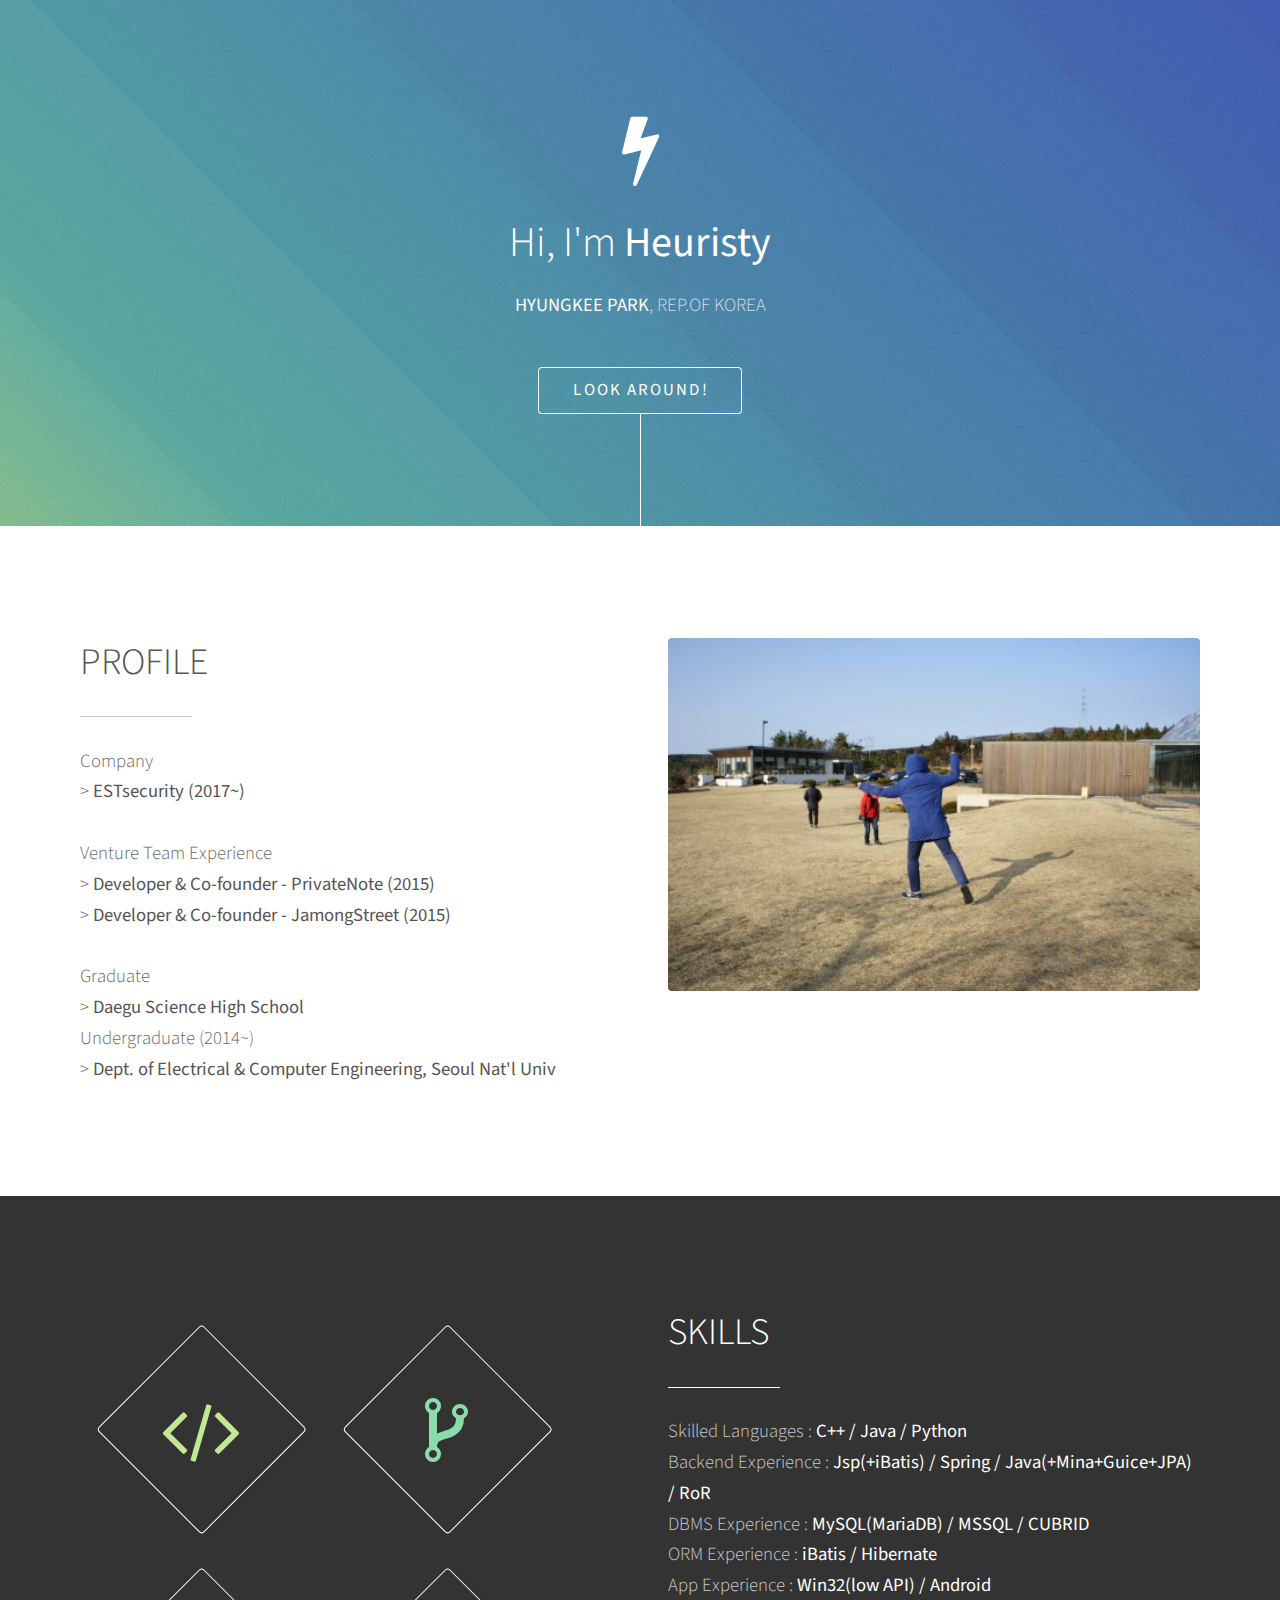
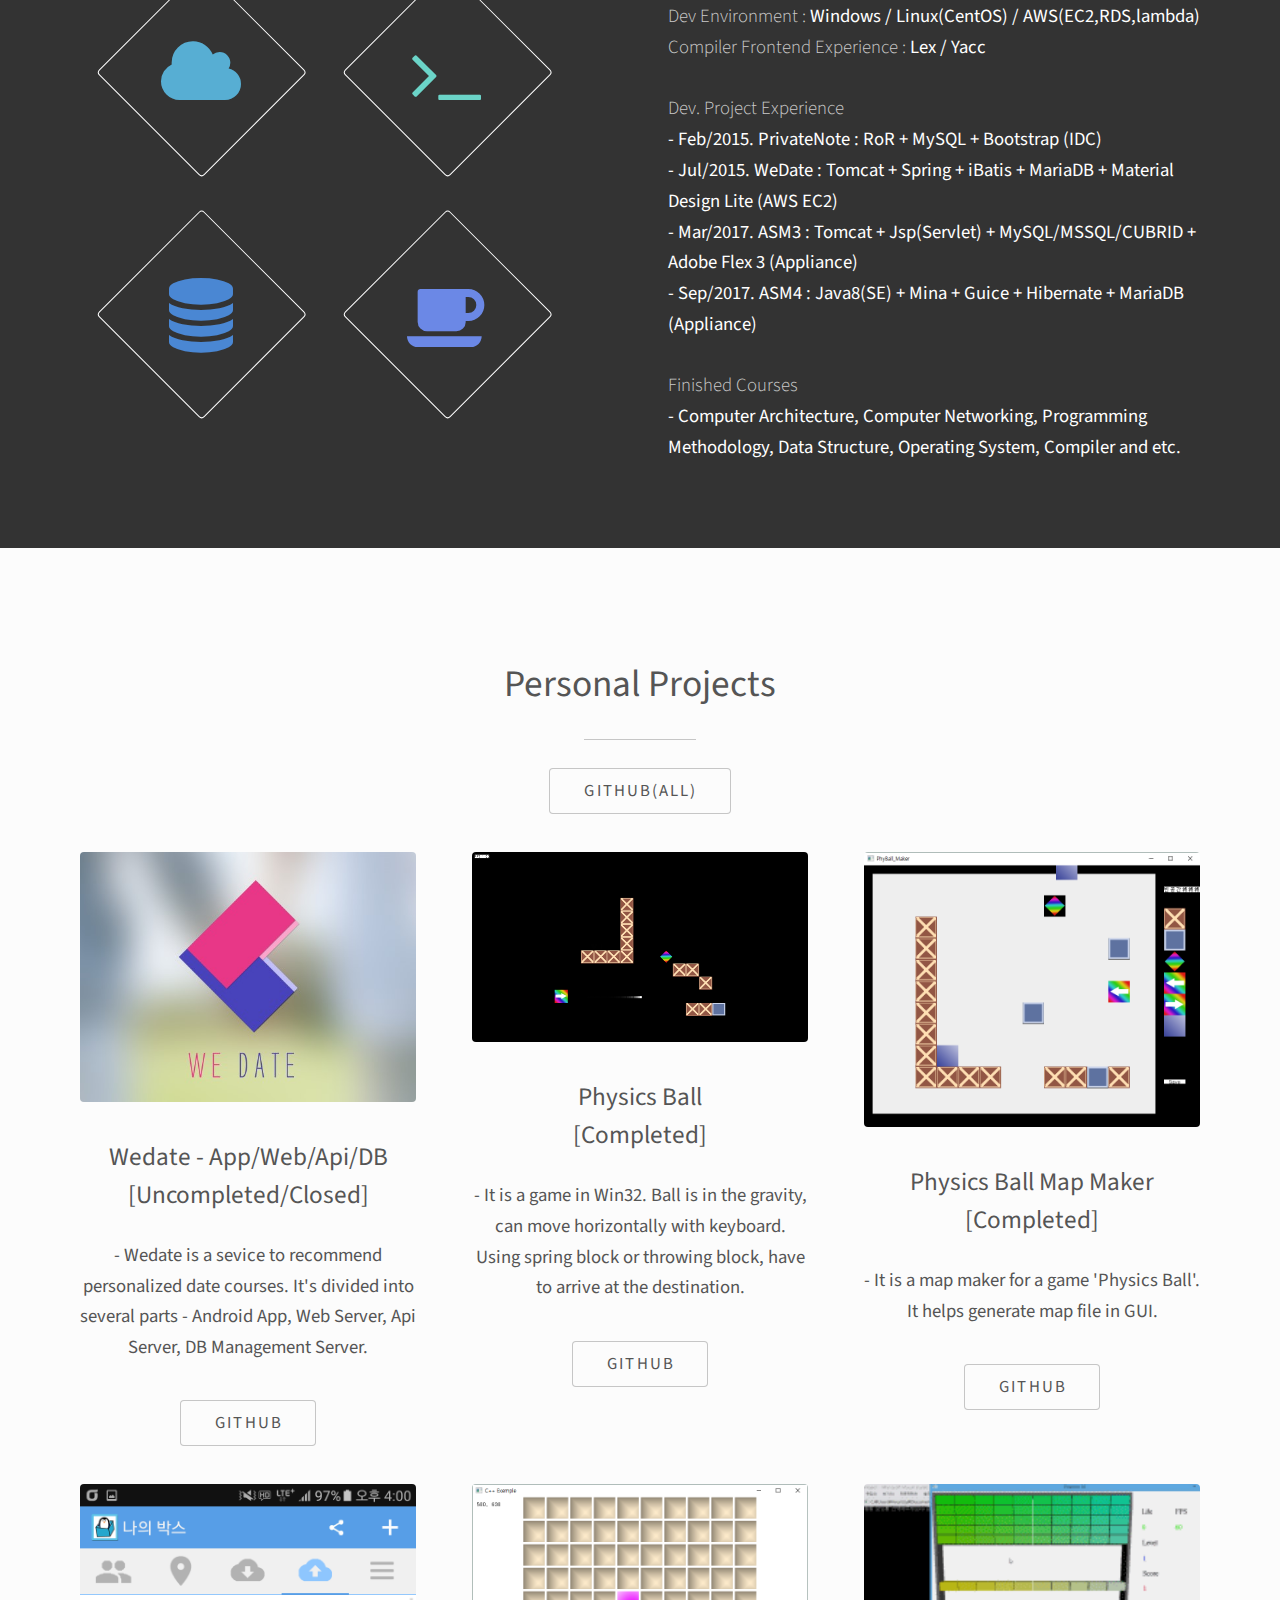
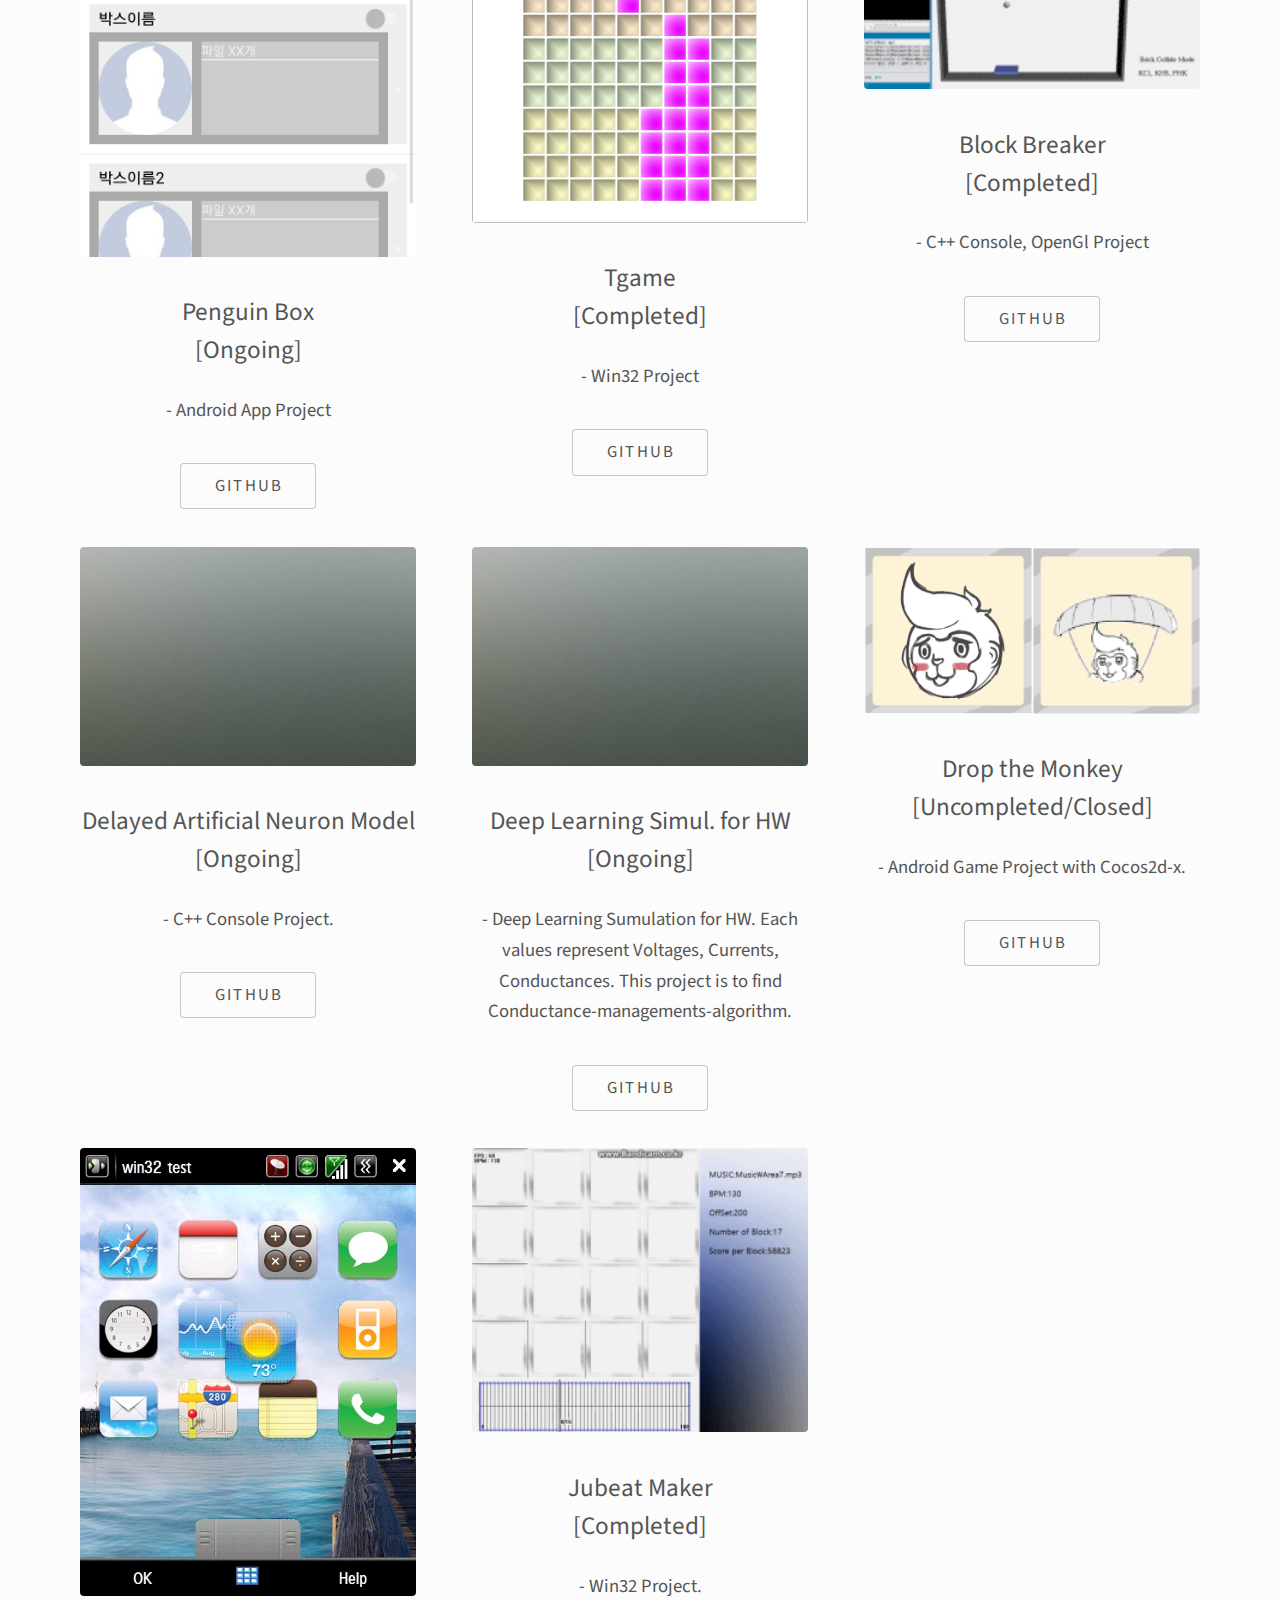
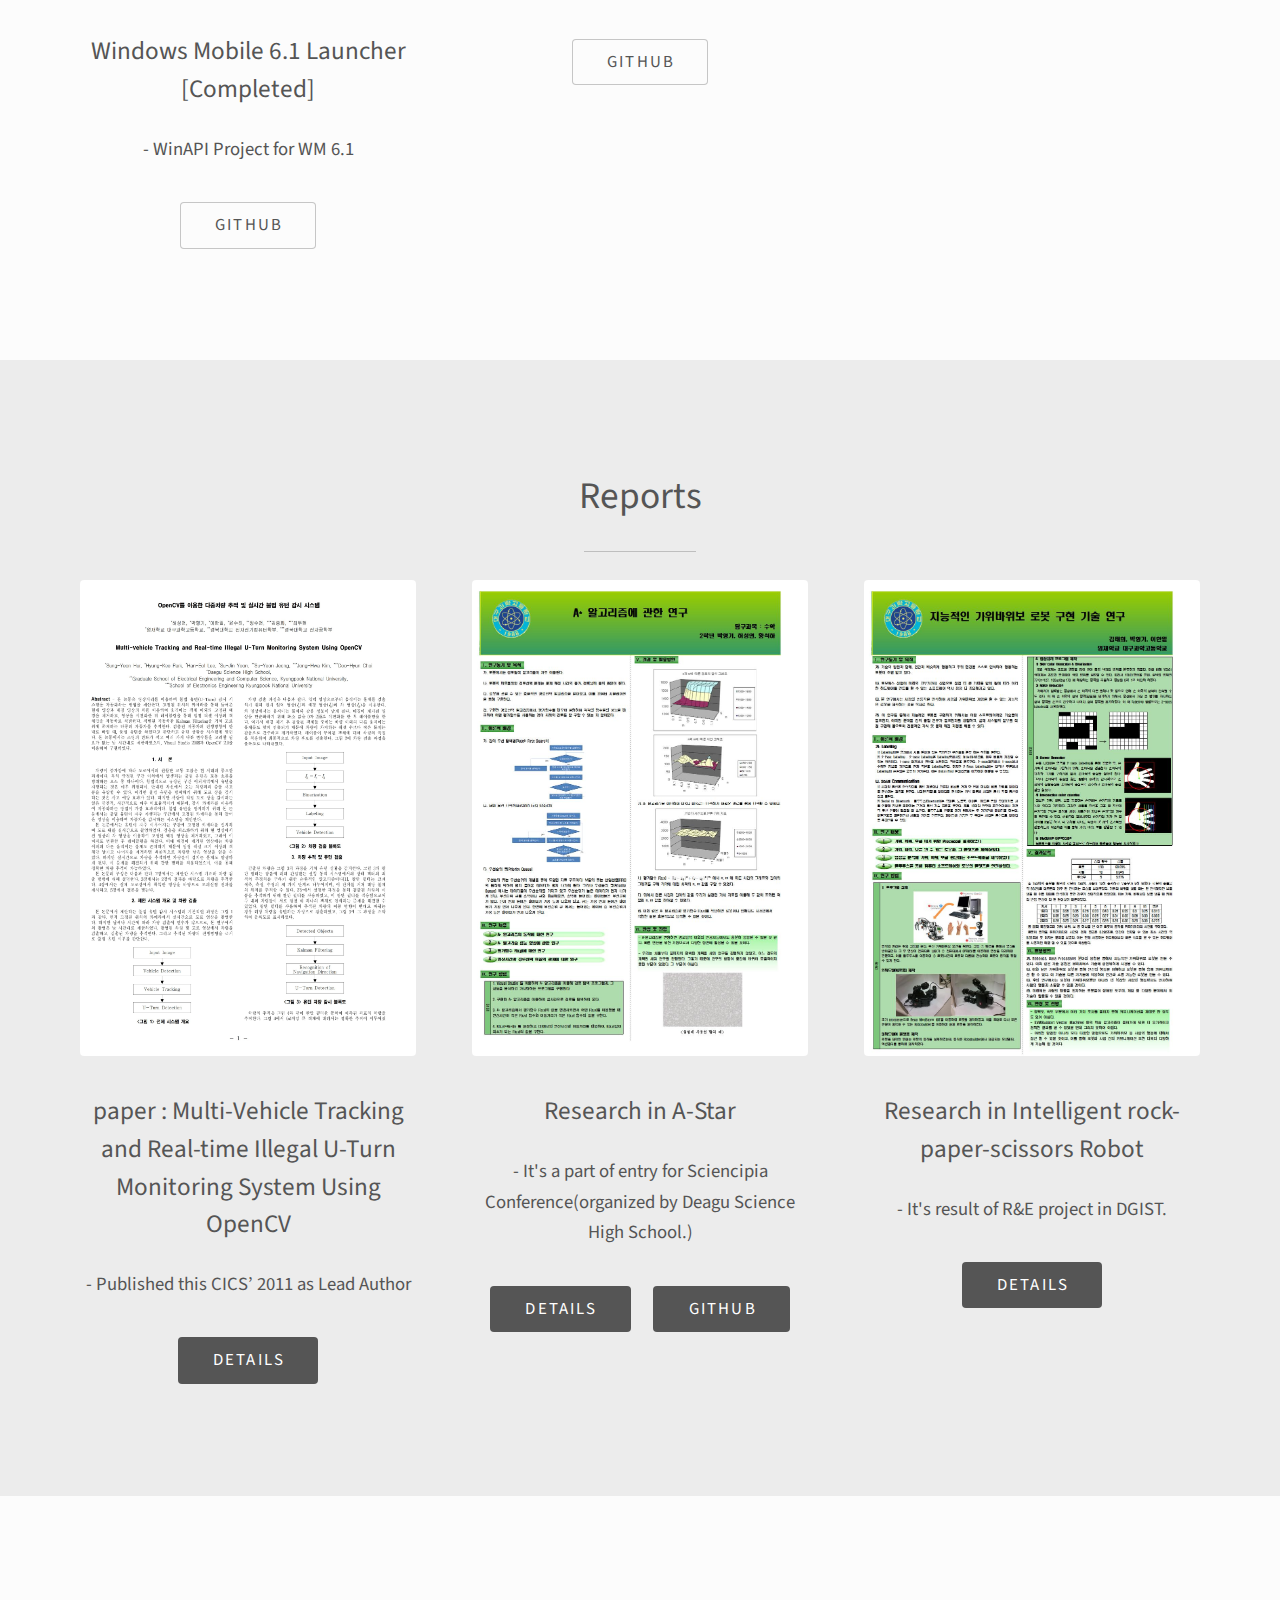
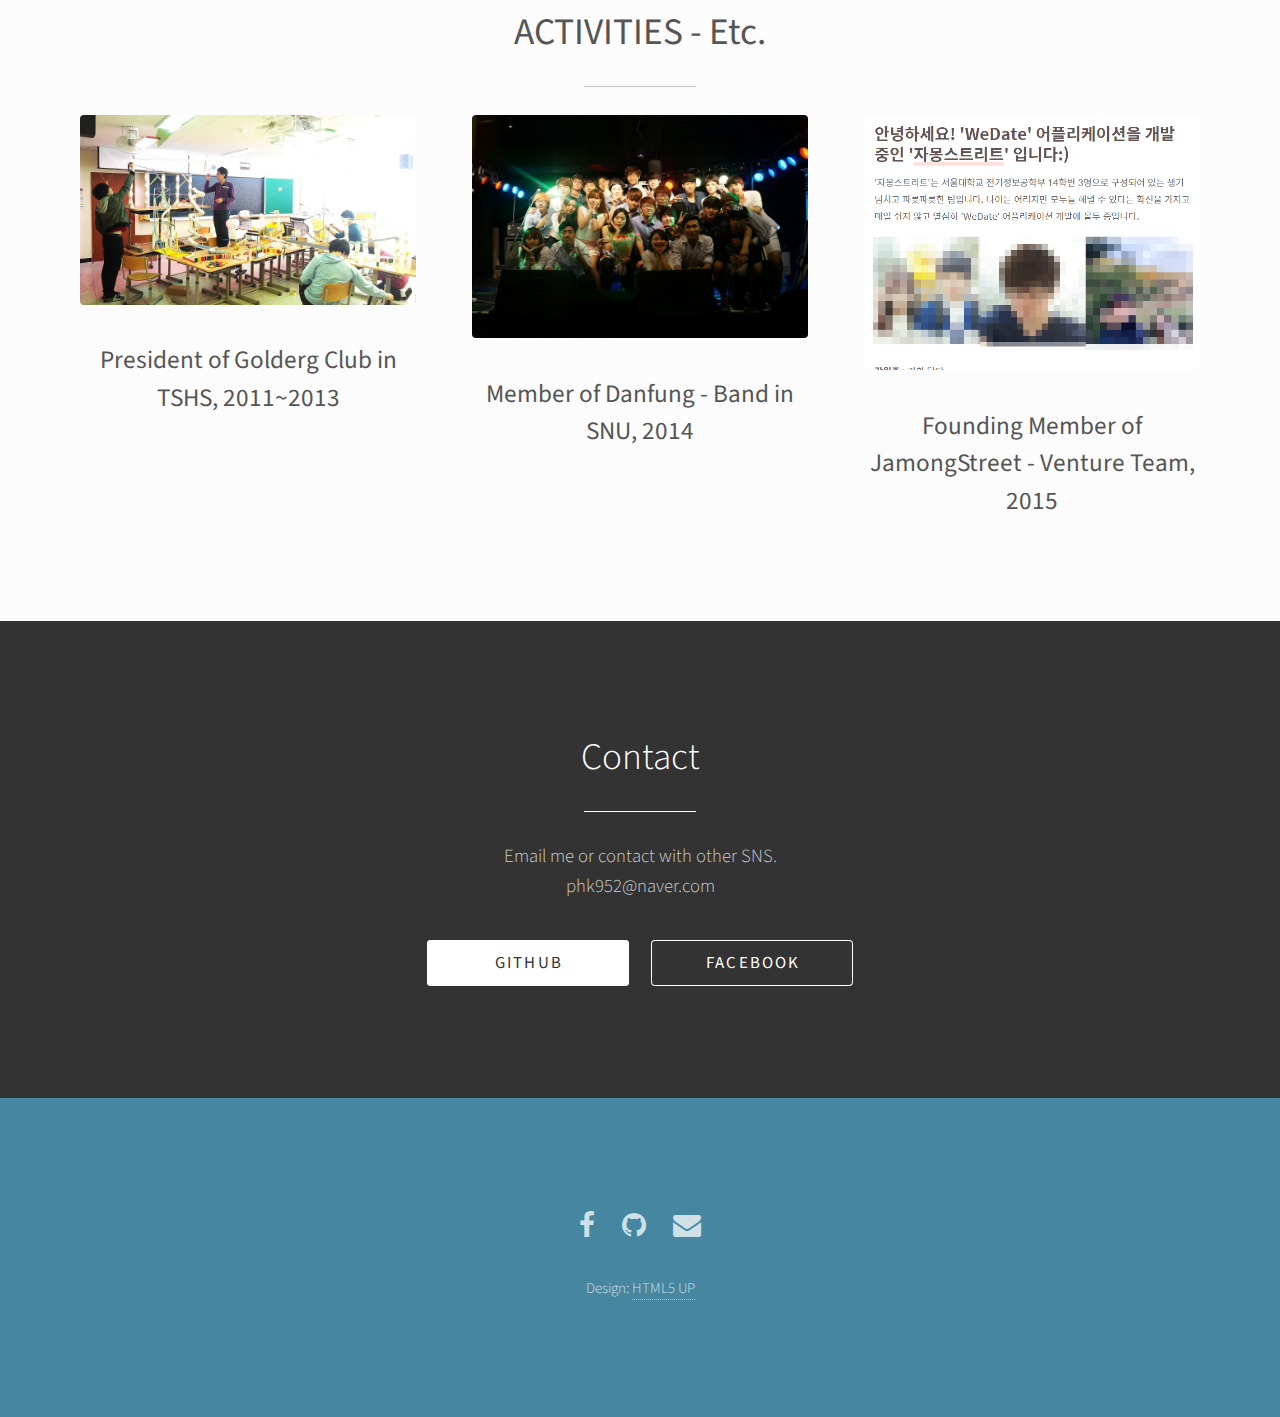
<file: past.html>
<!DOCTYPE HTML>
<!--
	Photon by HTML5 UP
	html5up.net | @ajlkn
	Free for personal and commercial use under the CCA 3.0 license (html5up.net/license)
-->
<html>
	<head>
		<title>Heuristy</title>
		<meta charset="utf-8" />
		<meta name="viewport" content="width=device-width, initial-scale=1" />
		<!--[if lte IE 8]><script src="assets/js/ie/html5shiv.js"></script><![endif]-->
		<link rel="stylesheet" href="assets/css/main.css" />
		<!--[if lte IE 8]><link rel="stylesheet" href="assets/css/ie8.css" /><![endif]-->
		<!--[if lte IE 9]><link rel="stylesheet" href="assets/css/ie9.css" /><![endif]-->
	</head>
	<body>

		<!-- Header -->
			<section id="header">
				<div class="inner">
					<span class="icon major fa-bolt"></span>
					<h1>Hi, I'm <strong>Heuristy</strong></h1>
					<p> <strong>HYUNGKEE PARK</strong>, REP.OF KOREA</p>
					<ul class="actions">
						<li><a href="#one" class="button scrolly">Look Around!</a></li>
					</ul>
				</div>
			</section>

		<!-- One -->
			<section id="one" class="main style1">
				<div class="container">
					<div class="row 150%">
						<div class="6u 12u$(medium)">
							<header class="major">
								<h2>PROFILE</h2>
							</header>
							<p>
							    Company<Br/>
							    > <strong>ESTsecurity (2017~) </strong><Br/>
							   <Br/>
							   Venture Team Experience<Br/>
							    > <Strong>Developer & Co-founder - PrivateNote (2015)</Strong><Br/>
							    > <Strong>Developer & Co-founder - JamongStreet (2015)</Strong><Br/>
							    <Br/>
							   Graduate<Br/> > <strong>Daegu Science High School<Br/></strong>
							   Undergraduate (2014~)<Br/> > <strong>Dept. of Electrical & Computer Engineering, Seoul Nat'l Univ<Br/></strong>
							</p>
							</strong>
						</div>
						<div class="6u$ 12u$(medium) important(medium)">
							<span class="image fit"><img src="images/profile.jpg" alt="" /></span>
						</div>
					</div>
				</div>
			</section>

		<!-- Two -->
			<section id="two" class="main style2">
				<div class="container">
					<div class="row 150%">
						<div class="6u 12u$(medium)">
							<ul class="major-icons">
								<li><span class="icon style1 major fa-code"></span></li>
								<li><span class="icon style2 major fa-code-fork"></span></li>
								<li><span class="icon style4 major fa-cloud"></span></li>
								<li><span class="icon style3 major fa-terminal"></span></li>
								<li><span class="icon style5 major fa-database"></span></li>
								<li><span class="icon style6 major fa-coffee"></span></li>
							</ul>
						</div>
						<div class="6u$ 12u$(medium)">
							<header class="major">
								<h2>SKILLS</h2>
							</header>
							Skilled Languages : <strong>C++ / Java / Python</strong><br/>
							Backend Experience : <strong>Jsp(+iBatis) / Spring / Java(+Mina+Guice+JPA) / RoR</strong><br/>
							DBMS Experience : <strong>MySQL(MariaDB) / MSSQL / CUBRID</strong><br/>
							ORM Experience : <strong>iBatis / Hibernate</strong><br/>
							App Experience : <strong>Win32(low API) / Android</strong><br/>
							Dev Environment : <strong>Windows / Linux(CentOS) / AWS(EC2,RDS,lambda) </strong><br/>
							Compiler Frontend Experience : <strong>Lex / Yacc</strong><br/>
							<br/>
							Dev. Project Experience<br>
							<strong>
							 - Feb/2015. PrivateNote : RoR + MySQL + Bootstrap (IDC)<br/>
							 - Jul/2015. WeDate : Tomcat + Spring + iBatis + MariaDB + Material Design Lite (AWS EC2)<br/>
							 - Mar/2017. ASM3 : Tomcat + Jsp(Servlet) + MySQL/MSSQL/CUBRID + Adobe Flex 3 (Appliance)<br/>
							 - Sep/2017. ASM4 : Java8(SE) + Mina + Guice + Hibernate + MariaDB (Appliance)<br/>
							 </strong>
							<br/>
							Finished Courses<br/>
							<strong>
							 - Computer Architecture, Computer Networking, Programming Methodology, Data Structure, Operating System, Compiler and etc.
							 </strong>
							<br/>
							</strong>
						</div>
					</div>
				</div>
			</section>

		<!-- Three -->
		<strong>
			<section id="three" class="main style1 special" style="background:#FCFCFC">
				<div class="container">
					<header class="major">
						<h2>Personal Projects</h2>
					</header>
					<ul class="actions">
						<li><a href="https://github.com/hyungkee" target="_blank" class="button">GitHub(All)</a></li>
					</ul>

					<div class="row 150%">

						<div class="4u 12u$(medium)">
							<span class="image fit"><img src="images/wedate.jpg" alt="" /></span>
							<h3>Wedate - App/Web/Api/DB <br/>[Uncompleted/Closed]</h3>
							<p> - Wedate is a sevice to recommend personalized date courses. It's divided into several parts - Android App, Web Server, Api Server, DB Management Server.</p>
							<ul class="actions">
								<li><a href="https://github.com/hyungkee" target="_blank" class="button">GitHub</a></li>
							</ul>
						</div>
						<div class="4u 12u$(medium)">
							<span class="image fit"><img src="images/physics_ball.png" alt="" /></span>
							<h3>Physics Ball<br/>[Completed]</h3>
							<p> - It is a game in Win32. Ball is in the gravity, can move horizontally with keyboard. Using spring block or throwing block, have to arrive at the destination. </p>
							<ul class="actions">
								<li><a href="https://github.com/hyungkee/physics_ball" target="_blank" class="button">GitHub</a></li>
							</ul>
						</div>
						<div class="4u 12u$(medium)">
							<span class="image fit"><img src="images/physics_ball_maker.png" alt="" /></span>
							<h3>Physics Ball Map Maker<br/>[Completed]</h3>
							<p> - It is a map maker for a game 'Physics Ball'. It helps generate map file in GUI.</p>
							<ul class="actions">
								<li><a href="https://github.com/hyungkee/physics_ball_maker" target="_blank" class="button">GitHub</a></li>
							</ul>
						</div>

					</div>
					<div class="row 150%">

						<div class="4u 12u$(medium)">
							<span class="image fit"><img src="images/penguin_box.png" alt="" /></span>
							<h3>Penguin Box<br/>[Ongoing]</h3>
							<p> - Android App Project</p>
							<ul class="actions">
								<li><a href="https://github.com/hyungkee/penguin_box" target="_blank" class="button">GitHub</a></li>
							</ul>
						</div>
						<div class="4u 12u$(medium)">
							<span class="image fit"><img src="images/tgame.png" alt="" /></span>
							<h3>Tgame<br/>[Completed]</h3>
							<p> - Win32 Project</p>
							<ul class="actions">
								<li><a href="https://github.com/hyungkee/tgame" target="_blank" class="button">GitHub</a></li>
							</ul>
						</div>
						<div class="4u 12u$(medium)">
							<span class="image fit"><img src="images/block_breaker.gif" alt="" /></span>
							<h3>Block Breaker<br/>[Completed]</h3>
							<p> - C++ Console, OpenGl Project</p>
							<ul class="actions">
								<li><a href="https://github.com/hyungkee/brick_breaker_opengl" target="_blank" class="button">Github</a></li>
							</ul>
						</div>

					</div>
					<div class="row 150%">


						<div class="4u 12u$(medium)">
							<span class="image fit"><img src="images/pic03.jpg" alt="" /></span>
							<h3>Delayed Artificial Neuron Model<br/>[Ongoing]</h3>
							<p> - C++ Console Project.</p>
							<ul class="actions">
								<li><a href="https://github.com/hyungkee/artificial_neuron" target="_blank" class="button">GitHub</a></li>
							</ul>
						</div>
						<div class="4u 12u$(medium)">
							<span class="image fit"><img src="images/pic03.jpg" alt="" /></span>
							<h3>Deep Learning Simul. for HW<br/>[Ongoing]</h3>
							<p> - Deep Learning Sumulation for HW. Each values represent Voltages, Currents, Conductances. This project is to find Conductance-managements-algorithm. </p>
							<ul class="actions">
								<li><a href="https://github.com/hyungkee/dl_mp_mnist_matlab" target="_blank" class="button">GitHub</a></li>
							</ul>
						</div>
						<div class="4u 12u$(medium)">
							<span class="image fit"><img src="images/monkey.png" alt="" /></span>
							<h3>Drop the Monkey<br/>[Uncompleted/Closed]</h3>
							<p> - Android Game Project with Cocos2d-x.</p>
							<ul class="actions">
								<li><a href="https://github.com/ORGforMonkey/Monkey" target="_blank" class="button">GitHub</a></li>
							</ul>
						</div>



					</div>
					<div class="row 150%">


						<div class="4u 12u$(medium)">
							<span class="image fit"><img src="images/wm61.jpg" alt="" /></span>
							<h3>Windows Mobile 6.1 Launcher<br/>[Completed]</h3>
							<p> - WinAPI Project for WM 6.1 </p>
							<ul class="actions">
								<li><a href="https://github.com/hyungkee/wm61_launcher" target="_blank" class="button">GitHub</a></li>
							</ul>
						</div>
						<div class="4u 12u$(medium)">
							<span class="image fit"><img src="images/jubeat_maker.gif" alt="" /></span>
							<h3>Jubeat Maker<br/>[Completed]</h3>
							<p> - Win32 Project.</p>
							<ul class="actions">
								<li><a href="https://github.com/hyungkee/jubeat_maker" target="_blank" class="button">GitHub</a></li>
							</ul>
						</div>


					</div>
				</div>
			</section>
			</strong>




			<strong>
			<section id="four" class="main style1 special" style="background:#ECECEC">
				<div class="container">
					<header class="major">
						<h2>Reports</h2>
					</header>

					<div class="row 150%">


						<div class="4u 12u$(medium)">
							<span class="image fit"><img src="images/RnE12.jpg" alt="" /></span>
							<h3>paper : Multi-Vehicle Tracking and Real-time Illegal U-Turn Monitoring System Using OpenCV</h3>
							<p> - Published this CICS’ 2011 as Lead Author </p>
							<ul class="actions">
								<li><a href="https://github.com/hyungkee/hyungkee.github.com/raw/master/pdfs/RnE12.pdf" target="_blank" class="button special">Details</a></li>
							</ul>
						</div>
						<div class="4u 12u$(medium)">
							<span class="image fit"><img src="images/sciencipia.jpg" target="_blank" alt="" /></span>
							<h3>Research in A-Star</h3>
							<p> - It's a part of entry for Sciencipia Conference(organized by Deagu Science High School.)</p>
							<ul class="actions">
								<li><a href="https://github.com/hyungkee/hyungkee.github.com/raw/master/images/sciencipia.jpg" target="_blank" class="button special">Details</a></li>
								<li><a href="https://github.com/HurSungYun/AstarOpenCV" target="_blank" class="button special">GitHub</a></li>
							</ul>
						</div>
						<div class="4u 12u$(medium)">
							<span class="image fit"><img src="images/RnE34.jpg" alt="" /></span>
							<h3>Research in Intelligent rock-paper-scissors Robot </h3>
							<p> - It's result of R&E project in DGIST.</p>
							<ul class="actions">
								<li><a href="https://github.com/hyungkee/hyungkee.github.com/raw/master/images/RnE34.jpg" target="_blank" class="button special">Details</a></li>
							</ul>
						</div>



					</div>
				</div>
			</section>
			</strong>



			<strong>
			<section id="five" class="main style1 special" style="background:#FCFCFC">
				<div class="container">
					<header class="major">
						<h2>ACTIVITIES - Etc.</h2>
					</header>

					<div class="row 150%">


						<div class="4u 12u$(medium)">
							<span class="image fit"><img src="images/tgm.jpg" target="_blank" alt="" /></span>
							<h3>President of Golderg Club in TSHS, 2011~2013 </h3>
						</div>
						<div class="4u 12u$(medium)">
							<span class="image fit"><img src="images/danfung.jpg" target="_blank" alt="" /></span>
							<h3>Member of Danfung - Band in SNU, 2014 </h3>
						</div>
						<div class="4u 12u$(medium)">
							<span class="image fit"><img src="images/jamong.png" target="_blank" alt="" /></span>
							<h3>Founding Member of JamongStreet - Venture Team, 2015 </h3>
						</div>


					</div>
				</div>
			</section>
			</strong>



		<!-- Four -->
			<section id="six" class="main style2 special">
				<div class="container">
					<header class="major">
						<h2>Contact</h2>
					</header>
					<p>Email me or contact with other SNS.
					<br/>phk952@naver.com</p>
					<ul class="actions uniform">
						<li><a href="https://github.com/hyungkee" class="button special">GITHUB</a></li>
						<li><a href="https://www.facebook.com/hyungkeepark.me" class="button">FACEBOOK</a></li>
					</ul>
				</div>
			</section>

		<!-- Five -->
		<!--
			<section id="five" class="main style1">
				<div class="container">
					<header class="major special">
						<h2>Elements</h2>
					</header>

					<section>
						<h4>Text</h4>
						<p>This is <b>bold</b> and this is <strong>strong</strong>. This is <i>italic</i> and this is <em>emphasized</em>.
						This is <sup>superscript</sup> text and this is <sub>subscript</sub> text.
						This is <u>underlined</u> and this is code: <code>for (;;) { ... }</code>. Finally, <a href="#">this is a link</a>.</p>
						<hr />
						<header>
							<h4>Heading with a Subtitle</h4>
							<p>Lorem ipsum dolor sit amet nullam id egestas urna aliquam</p>
						</header>
						<p>Nunc lacinia ante nunc ac lobortis. Interdum adipiscing gravida odio porttitor sem non mi integer non faucibus ornare mi ut ante amet placerat aliquet. Volutpat eu sed ante lacinia sapien lorem accumsan varius montes viverra nibh in adipiscing blandit tempus accumsan.</p>
						<header>
							<h5>Heading with a Subtitle</h5>
							<p>Lorem ipsum dolor sit amet nullam id egestas urna aliquam</p>
						</header>
						<p>Nunc lacinia ante nunc ac lobortis. Interdum adipiscing gravida odio porttitor sem non mi integer non faucibus ornare mi ut ante amet placerat aliquet. Volutpat eu sed ante lacinia sapien lorem accumsan varius montes viverra nibh in adipiscing blandit tempus accumsan.</p>
						<hr />
						<h2>Heading Level 2</h2>
						<h3>Heading Level 3</h3>
						<h4>Heading Level 4</h4>
						<h5>Heading Level 5</h5>
						<h6>Heading Level 6</h6>
						<hr />
						<h5>Blockquote</h5>
						<blockquote>Fringilla nisl. Donec accumsan interdum nisi, quis tincidunt felis sagittis eget tempus euismod. Vestibulum ante ipsum primis in faucibus vestibulum. Blandit adipiscing eu felis iaculis volutpat ac adipiscing accumsan faucibus. Vestibulum ante ipsum primis in faucibus lorem ipsum dolor sit amet nullam adipiscing eu felis.</blockquote>
						<h5>Preformatted</h5>
						<pre><code>i = 0;

while (!deck.isInOrder()) {
print 'Iteration ' + i;
deck.shuffle();
i++;
}

print 'It took ' + i + ' iterations to sort the deck.';</code></pre>
					</section>

					<section>
						<h4>Lists</h4>
						<div class="row">
							<div class="6u 12u$(medium)">
								<h5>Unordered</h5>
								<ul>
									<li>Dolor pulvinar etiam.</li>
									<li>Sagittis adipiscing.</li>
									<li>Felis enim feugiat.</li>
								</ul>
								<h5>Alternate</h5>
								<ul class="alt">
									<li>Dolor pulvinar etiam.</li>
									<li>Sagittis adipiscing.</li>
									<li>Felis enim feugiat.</li>
								</ul>
							</div>
							<div class="6u$ 12u$(medium)">
								<h5>Ordered</h5>
								<ol>
									<li>Dolor pulvinar etiam.</li>
									<li>Etiam vel felis viverra.</li>
									<li>Felis enim feugiat.</li>
									<li>Dolor pulvinar etiam.</li>
									<li>Etiam vel felis lorem.</li>
									<li>Felis enim et feugiat.</li>
								</ol>
								<h5>Icons</h5>
								<ul class="icons">
									<li><a href="#" class="icon fa-twitter"><span class="label">Twitter</span></a></li>
									<li><a href="#" class="icon fa-facebook"><span class="label">Facebook</span></a></li>
									<li><a href="#" class="icon fa-instagram"><span class="label">Instagram</span></a></li>
									<li><a href="#" class="icon fa-github"><span class="label">Github</span></a></li>
								</ul>
							</div>
						</div>
						<h5>Actions</h5>
						<div class="row">
							<div class="6u 12u$(medium)">
								<ul class="actions">
									<li><a href="#" class="button special">Default</a></li>
									<li><a href="#" class="button">Default</a></li>
								</ul>
								<ul class="actions small">
									<li><a href="#" class="button special small">Small</a></li>
									<li><a href="#" class="button small">Small</a></li>
								</ul>
								<ul class="actions vertical">
									<li><a href="#" class="button special">Default</a></li>
									<li><a href="#" class="button">Default</a></li>
								</ul>
								<ul class="actions vertical small">
									<li><a href="#" class="button special small">Small</a></li>
									<li><a href="#" class="button small">Small</a></li>
								</ul>
							</div>
							<div class="6u 12u$(medium)">
								<ul class="actions vertical">
									<li><a href="#" class="button special fit">Default</a></li>
									<li><a href="#" class="button fit">Default</a></li>
								</ul>
								<ul class="actions vertical small">
									<li><a href="#" class="button special small fit">Small</a></li>
									<li><a href="#" class="button small fit">Small</a></li>
								</ul>
							</div>
						</div>
					</section>

					<section>
						<h4>Table</h4>
						<h5>Default</h5>
						<div class="table-wrapper">
							<table>
								<thead>
									<tr>
										<th>Name</th>
										<th>Description</th>
										<th>Price</th>
									</tr>
								</thead>
								<tbody>
									<tr>
										<td>Item One</td>
										<td>Ante turpis integer aliquet porttitor.</td>
										<td>29.99</td>
									</tr>
									<tr>
										<td>Item Two</td>
										<td>Vis ac commodo adipiscing arcu aliquet.</td>
										<td>19.99</td>
									</tr>
									<tr>
										<td>Item Three</td>
										<td> Morbi faucibus arcu accumsan lorem.</td>
										<td>29.99</td>
									</tr>
									<tr>
										<td>Item Four</td>
										<td>Vitae integer tempus condimentum.</td>
										<td>19.99</td>
									</tr>
									<tr>
										<td>Item Five</td>
										<td>Ante turpis integer aliquet porttitor.</td>
										<td>29.99</td>
									</tr>
								</tbody>
								<tfoot>
									<tr>
										<td colspan="2"></td>
										<td>100.00</td>
									</tr>
								</tfoot>
							</table>
						</div>

						<h5>Alternate</h5>
						<div class="table-wrapper">
							<table class="alt">
								<thead>
									<tr>
										<th>Name</th>
										<th>Description</th>
										<th>Price</th>
									</tr>
								</thead>
								<tbody>
									<tr>
										<td>Item One</td>
										<td>Ante turpis integer aliquet porttitor.</td>
										<td>29.99</td>
									</tr>
									<tr>
										<td>Item Two</td>
										<td>Vis ac commodo adipiscing arcu aliquet.</td>
										<td>19.99</td>
									</tr>
									<tr>
										<td>Item Three</td>
										<td> Morbi faucibus arcu accumsan lorem.</td>
										<td>29.99</td>
									</tr>
									<tr>
										<td>Item Four</td>
										<td>Vitae integer tempus condimentum.</td>
										<td>19.99</td>
									</tr>
									<tr>
										<td>Item Five</td>
										<td>Ante turpis integer aliquet porttitor.</td>
										<td>29.99</td>
									</tr>
								</tbody>
								<tfoot>
									<tr>
										<td colspan="2"></td>
										<td>100.00</td>
									</tr>
								</tfoot>
							</table>
						</div>
					</section>

					<section>
						<h4>Buttons</h4>
						<ul class="actions">
							<li><a href="#" class="button special">Special</a></li>
							<li><a href="#" class="button">Default</a></li>
						</ul>
						<ul class="actions">
							<li><a href="#" class="button big">Big</a></li>
							<li><a href="#" class="button">Default</a></li>
							<li><a href="#" class="button small">Small</a></li>
						</ul>
						<ul class="actions fit">
							<li><a href="#" class="button fit">Fit</a></li>
							<li><a href="#" class="button special fit">Fit</a></li>
							<li><a href="#" class="button fit">Fit</a></li>
						</ul>
						<ul class="actions fit small">
							<li><a href="#" class="button special fit small">Fit + Small</a></li>
							<li><a href="#" class="button fit small">Fit + Small</a></li>
							<li><a href="#" class="button special fit small">Fit + Small</a></li>
						</ul>
						<ul class="actions">
							<li><a href="#" class="button special icon fa-download">Icon</a></li>
							<li><a href="#" class="button icon fa-download">Icon</a></li>
						</ul>
						<ul class="actions">
							<li><span class="button special disabled">Disabled</span></li>
							<li><span class="button disabled">Disabled</span></li>
						</ul>
					</section>

					<section>
						<h4>Form</h4>
						<form method="post" action="#">
							<div class="row uniform 50%">
								<div class="6u 12u$(xsmall)">
									<input type="text" name="demo-name" id="demo-name" value="" placeholder="Name" />
								</div>
								<div class="6u$ 12u$(xsmall)">
									<input type="email" name="demo-email" id="demo-email" value="" placeholder="Email" />
								</div>
								<div class="12u$">
									<div class="select-wrapper">
										<select name="demo-category" id="demo-category">
											<option value="">- Category -</option>
											<option value="1">Manufacturing</option>
											<option value="1">Shipping</option>
											<option value="1">Administration</option>
											<option value="1">Human Resources</option>
										</select>
									</div>
								</div>
								<div class="4u 12u$(small)">
									<input type="radio" id="demo-priority-low" name="demo-priority" checked>
									<label for="demo-priority-low">Low</label>
								</div>
								<div class="4u 12u$(small)">
									<input type="radio" id="demo-priority-normal" name="demo-priority">
									<label for="demo-priority-normal">Normal</label>
								</div>
								<div class="4u$ 12u$(small)">
									<input type="radio" id="demo-priority-high" name="demo-priority">
									<label for="demo-priority-high">High</label>
								</div>
								<div class="6u 12u$(small)">
									<input type="checkbox" id="demo-copy" name="demo-copy">
									<label for="demo-copy">Email me a copy</label>
								</div>
								<div class="6u$ 12u$(small)">
									<input type="checkbox" id="demo-human" name="demo-human" checked>
									<label for="demo-human">Not a robot</label>
								</div>
								<div class="12u$">
									<textarea name="demo-message" id="demo-message" placeholder="Enter your message" rows="6"></textarea>
								</div>
								<div class="12u$">
									<ul class="actions">
										<li><input type="submit" value="Send Message" class="special" /></li>
										<li><input type="reset" value="Reset" /></li>
									</ul>
								</div>
							</div>
						</form>
					</section>

					<section>
						<h4>Image</h4>
						<h5>Fit</h5>
						<div class="box alt">
							<div class="row uniform 50%">
								<div class="12u"><span class="image fit"><img src="images/pic06.jpg" alt="" /></span></div>
								<div class="4u"><span class="image fit"><img src="images/pic02.jpg" alt="" /></span></div>
								<div class="4u"><span class="image fit"><img src="images/pic03.jpg" alt="" /></span></div>
								<div class="4u"><span class="image fit"><img src="images/pic04.jpg" alt="" /></span></div>
								<div class="4u"><span class="image fit"><img src="images/pic03.jpg" alt="" /></span></div>
								<div class="4u"><span class="image fit"><img src="images/pic04.jpg" alt="" /></span></div>
								<div class="4u"><span class="image fit"><img src="images/pic02.jpg" alt="" /></span></div>
								<div class="4u"><span class="image fit"><img src="images/pic04.jpg" alt="" /></span></div>
								<div class="4u"><span class="image fit"><img src="images/pic02.jpg" alt="" /></span></div>
								<div class="4u"><span class="image fit"><img src="images/pic03.jpg" alt="" /></span></div>
							</div>
						</div>
						<h5>Left &amp; Right</h5>
						<p><span class="image left"><img src="images/pic05.jpg" alt="" /></span>Fringilla nisl. Donec accumsan interdum nisi, quis tincidunt felis sagittis eget. tempus euismod. Vestibulum ante ipsum primis in faucibus vestibulum. Blandit adipiscing eu felis iaculis volutpat ac adipiscing accumsan eu faucibus. Integer ac pellentesque praesent tincidunt felis sagittis eget. tempus euismod. Vestibulum ante ipsum primis in faucibus vestibulum. Blandit adipiscing eu felis iaculis volutpat ac adipiscing accumsan eu faucibus. Integer ac pellentesque praesent. Donec accumsan interdum nisi, quis tincidunt felis sagittis eget. tempus euismod. Vestibulum ante ipsum primis in faucibus vestibulum. Blandit adipiscing eu felis iaculis volutpat ac adipiscing accumsan eu faucibus. Integer ac pellentesque praesent tincidunt felis sagittis eget. tempus euismod. Vestibulum ante ipsum primis in faucibus vestibulum. Blandit adipiscing eu felis iaculis volutpat ac adipiscing accumsan eu faucibus. Integer ac pellentesque praesent. Blandit adipiscing eu felis iaculis volutpat ac adipiscing accumsan eu faucibus. Integer ac pellentesque praesent tincidunt felis sagittis eget. tempus euismod. Vestibulum ante ipsum primis in faucibus vestibulum. Blandit adipiscing eu felis iaculis volutpat ac adipiscing accumsan eu faucibus. Integer ac pellentesque praesent.</p>
						<p><span class="image right"><img src="images/pic05.jpg" alt="" /></span>Fringilla nisl. Donec accumsan interdum nisi, quis tincidunt felis sagittis eget. tempus euismod. Vestibulum ante ipsum primis in faucibus vestibulum. Blandit adipiscing eu felis iaculis volutpat ac adipiscing accumsan eu faucibus. Integer ac pellentesque praesent tincidunt felis sagittis eget. tempus euismod. Vestibulum ante ipsum primis in faucibus vestibulum. Blandit adipiscing eu felis iaculis volutpat ac adipiscing accumsan eu faucibus. Integer ac pellentesque praesent. Donec accumsan interdum nisi, quis tincidunt felis sagittis eget. tempus euismod. Vestibulum ante ipsum primis in faucibus vestibulum. Blandit adipiscing eu felis iaculis volutpat ac adipiscing accumsan eu faucibus. Integer ac pellentesque praesent tincidunt felis sagittis eget. tempus euismod. Vestibulum ante ipsum primis in faucibus vestibulum. Blandit adipiscing eu felis iaculis volutpat ac adipiscing accumsan eu faucibus. Integer ac pellentesque praesent. Blandit adipiscing eu felis iaculis volutpat ac adipiscing accumsan eu faucibus. Integer ac pellentesque praesent tincidunt felis sagittis eget. tempus euismod. Vestibulum ante ipsum primis in faucibus vestibulum. Blandit adipiscing eu felis iaculis volutpat ac adipiscing accumsan eu faucibus. Integer ac pellentesque praesent.</p>
					</section>

				</div>
			</section>
		-->

		<!-- Footer -->
			<section id="footer">
				<ul class="icons">
					<li><a href="https://www.facebook.com/hyungkeepark.me" class="icon alt fa-facebook"><span class="label">Facebook</span></a></li>
					<li><a href="https://github.com/hyungkee" class="icon alt fa-github"><span class="label">GitHub</span></a></li>
					<li><a href="mailto:phk952@naver.com" class="icon alt fa-envelope"><span class="label">Email</span></a></li>
				</ul>
				<ul class="copyright">
					<li>Design: <a href="http://html5up.net">HTML5 UP</a></li>
				</ul>
			</section>

		<!-- Scripts -->
			<script src="assets/js/jquery.min.js"></script>
			<script src="assets/js/jquery.scrolly.min.js"></script>
			<script src="assets/js/skel.min.js"></script>
			<script src="assets/js/util.js"></script>
			<!--[if lte IE 8]><script src="assets/js/ie/respond.min.js"></script><![endif]-->
			<script src="assets/js/main.js"></script>

	</body>
</html>
</file>
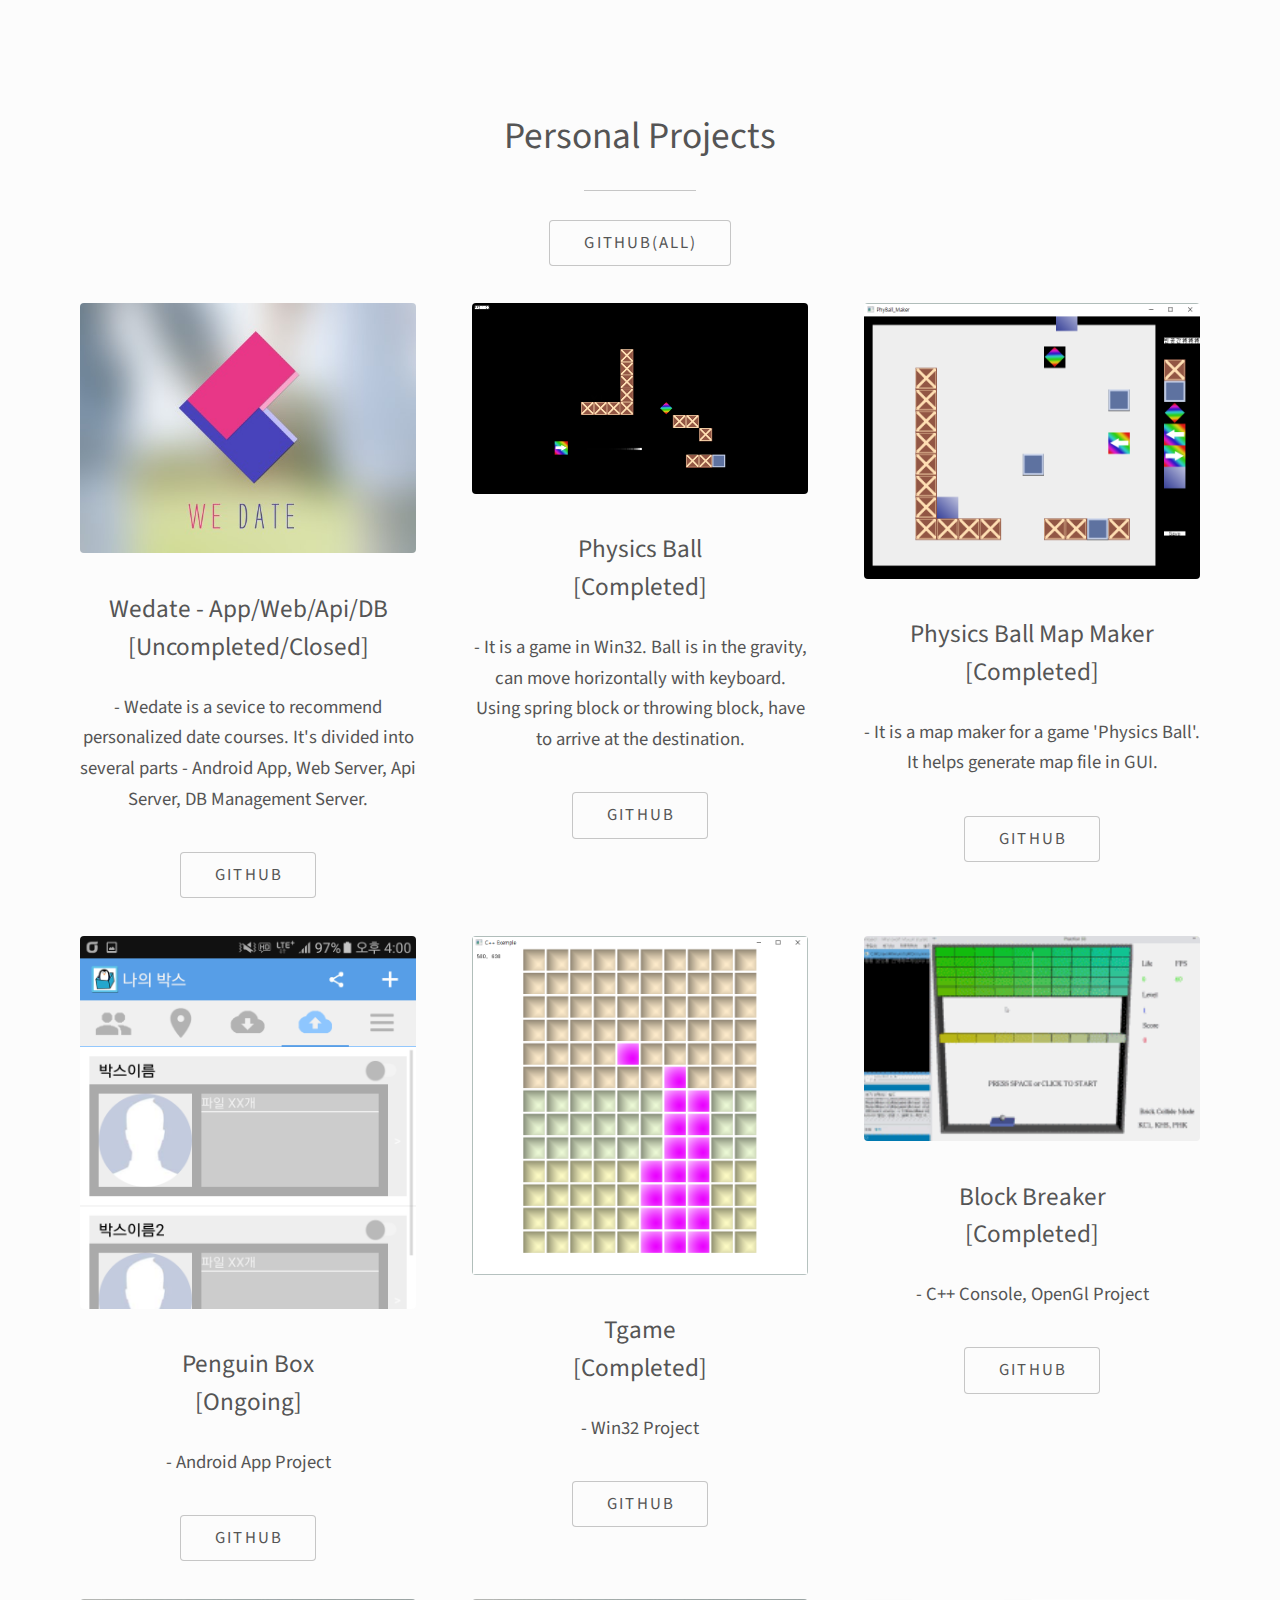
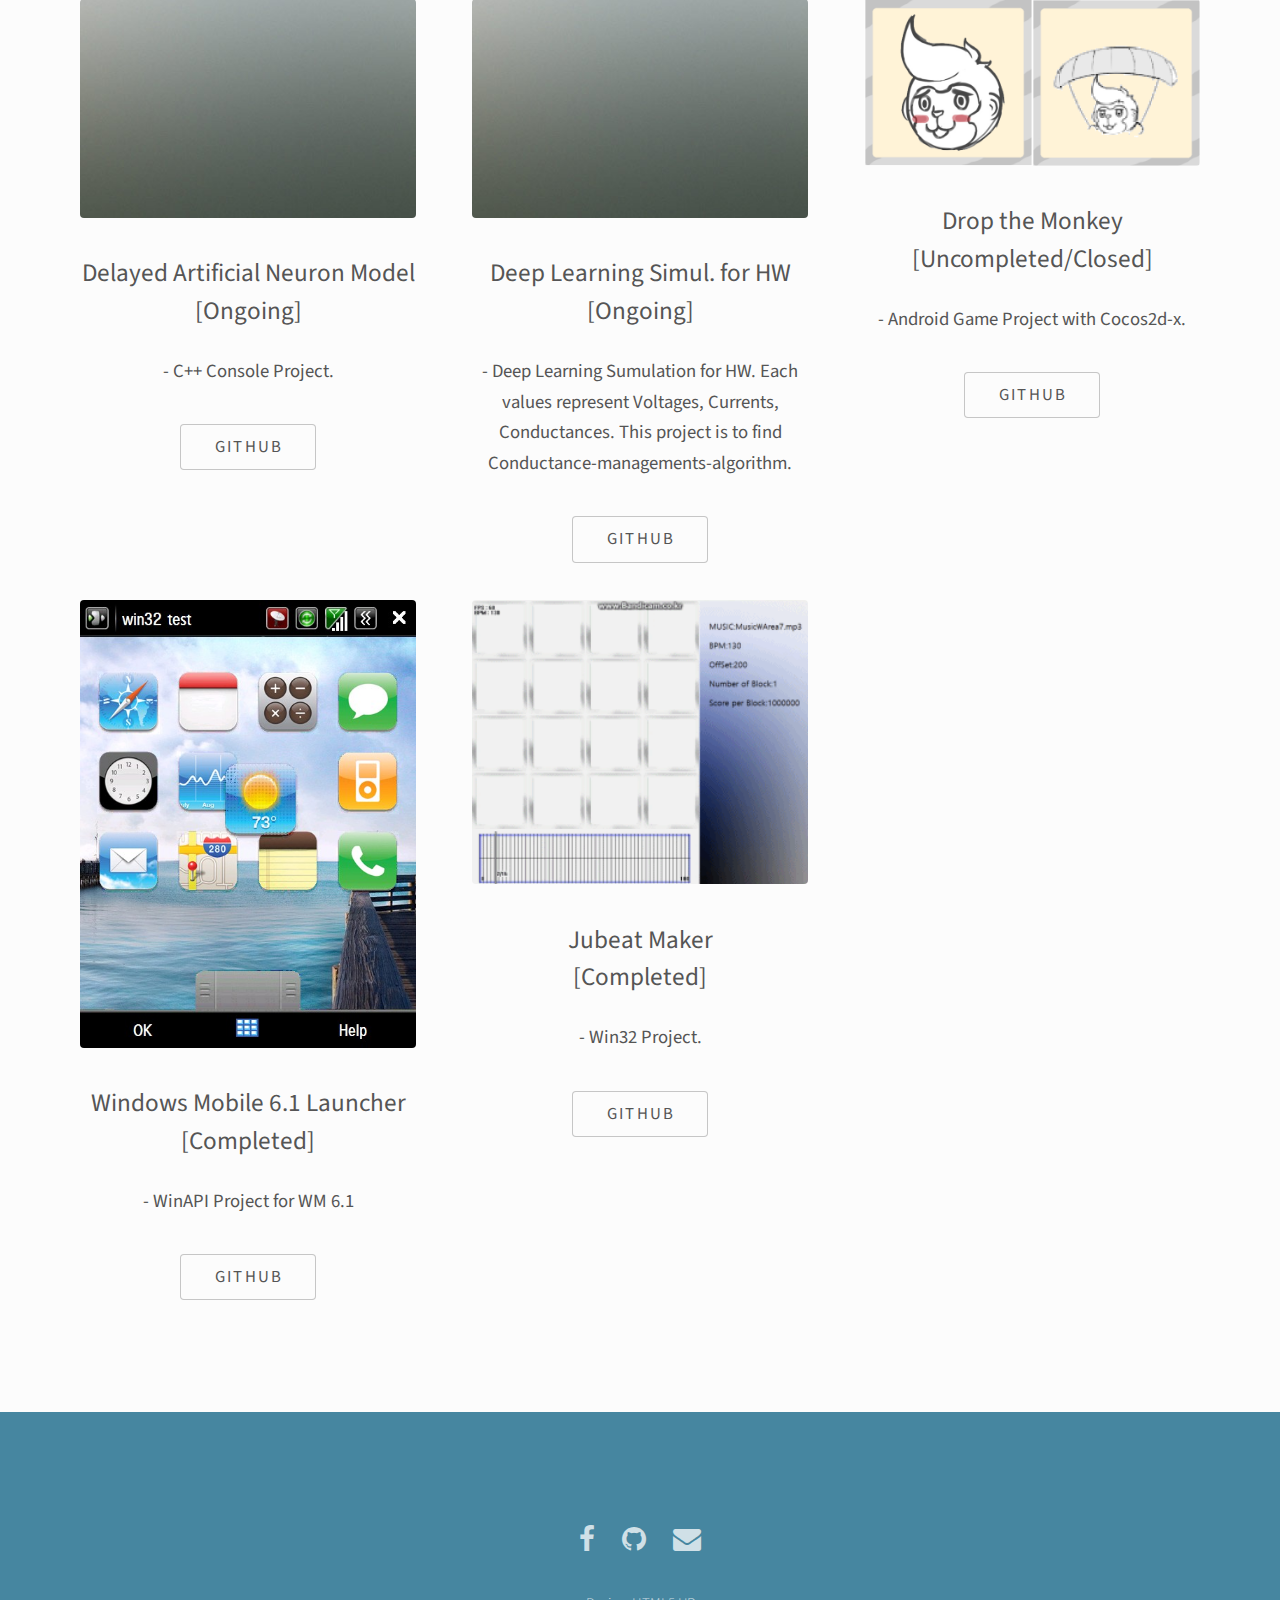
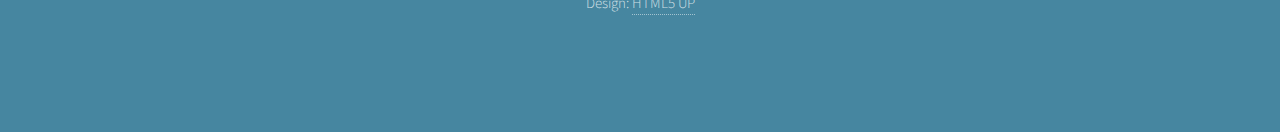
<file: personal_projects.html>
<!DOCTYPE HTML>
<!--
	Photon by HTML5 UP
	html5up.net | @ajlkn
	Free for personal and commercial use under the CCA 3.0 license (html5up.net/license)
-->
<html>
	<head>
		<title>Heuristy</title>
		<meta charset="utf-8" />
		<meta name="viewport" content="width=device-width, initial-scale=1" />
		<!--[if lte IE 8]><script src="assets/js/ie/html5shiv.js"></script><![endif]-->
		<link rel="stylesheet" href="assets/css/main.css" />
		<!--[if lte IE 8]><link rel="stylesheet" href="assets/css/ie8.css" /><![endif]-->
		<!--[if lte IE 9]><link rel="stylesheet" href="assets/css/ie9.css" /><![endif]-->
	</head>
	<body>

		<strong>
			<section id="three" class="main style1 special" style="background:#FCFCFC">
				<div class="container">
					<header class="major">
						<h2>Personal Projects</h2>
					</header>
					<ul class="actions">
						<li><a href="https://github.com/hyungkee" target="_blank" class="button">GitHub(All)</a></li>
					</ul>

					<div class="row 150%">

						<div class="4u 12u$(medium)">
							<span class="image fit"><img src="images/wedate.jpg" alt="" /></span>
							<h3>Wedate - App/Web/Api/DB <br/>[Uncompleted/Closed]</h3>
							<p> - Wedate is a sevice to recommend personalized date courses. It's divided into several parts - Android App, Web Server, Api Server, DB Management Server.</p>
							<ul class="actions">
								<li><a href="https://github.com/hyungkee" target="_blank" class="button">GitHub</a></li>
							</ul>
						</div>
						<div class="4u 12u$(medium)">
							<span class="image fit"><img src="images/physics_ball.png" alt="" /></span>
							<h3>Physics Ball<br/>[Completed]</h3>
							<p> - It is a game in Win32. Ball is in the gravity, can move horizontally with keyboard. Using spring block or throwing block, have to arrive at the destination. </p>
							<ul class="actions">
								<li><a href="https://github.com/hyungkee/physics_ball" target="_blank" class="button">GitHub</a></li>
							</ul>
						</div>
						<div class="4u 12u$(medium)">
							<span class="image fit"><img src="images/physics_ball_maker.png" alt="" /></span>
							<h3>Physics Ball Map Maker<br/>[Completed]</h3>
							<p> - It is a map maker for a game 'Physics Ball'. It helps generate map file in GUI.</p>
							<ul class="actions">
								<li><a href="https://github.com/hyungkee/physics_ball_maker" target="_blank" class="button">GitHub</a></li>
							</ul>
						</div>

					</div>
					<div class="row 150%">

						<div class="4u 12u$(medium)">
							<span class="image fit"><img src="images/penguin_box.png" alt="" /></span>
							<h3>Penguin Box<br/>[Ongoing]</h3>
							<p> - Android App Project</p>
							<ul class="actions">
								<li><a href="https://github.com/hyungkee/penguin_box" target="_blank" class="button">GitHub</a></li>
							</ul>
						</div>
						<div class="4u 12u$(medium)">
							<span class="image fit"><img src="images/tgame.png" alt="" /></span>
							<h3>Tgame<br/>[Completed]</h3>
							<p> - Win32 Project</p>
							<ul class="actions">
								<li><a href="https://github.com/hyungkee/tgame" target="_blank" class="button">GitHub</a></li>
							</ul>
						</div>
						<div class="4u 12u$(medium)">
							<span class="image fit"><img src="images/block_breaker.gif" alt="" /></span>
							<h3>Block Breaker<br/>[Completed]</h3>
							<p> - C++ Console, OpenGl Project</p>
							<ul class="actions">
								<li><a href="https://github.com/hyungkee/brick_breaker_opengl" target="_blank" class="button">Github</a></li>
							</ul>
						</div>

					</div>
					<div class="row 150%">


						<div class="4u 12u$(medium)">
							<span class="image fit"><img src="images/pic03.jpg" alt="" /></span>
							<h3>Delayed Artificial Neuron Model<br/>[Ongoing]</h3>
							<p> - C++ Console Project.</p>
							<ul class="actions">
								<li><a href="https://github.com/hyungkee/artificial_neuron" target="_blank" class="button">GitHub</a></li>
							</ul>
						</div>
						<div class="4u 12u$(medium)">
							<span class="image fit"><img src="images/pic03.jpg" alt="" /></span>
							<h3>Deep Learning Simul. for HW<br/>[Ongoing]</h3>
							<p> - Deep Learning Sumulation for HW. Each values represent Voltages, Currents, Conductances. This project is to find Conductance-managements-algorithm. </p>
							<ul class="actions">
								<li><a href="https://github.com/hyungkee/dl_mp_mnist_matlab" target="_blank" class="button">GitHub</a></li>
							</ul>
						</div>
						<div class="4u 12u$(medium)">
							<span class="image fit"><img src="images/monkey.png" alt="" /></span>
							<h3>Drop the Monkey<br/>[Uncompleted/Closed]</h3>
							<p> - Android Game Project with Cocos2d-x.</p>
							<ul class="actions">
								<li><a href="https://github.com/ORGforMonkey/Monkey" target="_blank" class="button">GitHub</a></li>
							</ul>
						</div>



					</div>
					<div class="row 150%">


						<div class="4u 12u$(medium)">
							<span class="image fit"><img src="images/wm61.jpg" alt="" /></span>
							<h3>Windows Mobile 6.1 Launcher<br/>[Completed]</h3>
							<p> - WinAPI Project for WM 6.1 </p>
							<ul class="actions">
								<li><a href="https://github.com/hyungkee/wm61_launcher" target="_blank" class="button">GitHub</a></li>
							</ul>
						</div>
						<div class="4u 12u$(medium)">
							<span class="image fit"><img src="images/jubeat_maker.gif" alt="" /></span>
							<h3>Jubeat Maker<br/>[Completed]</h3>
							<p> - Win32 Project.</p>
							<ul class="actions">
								<li><a href="https://github.com/hyungkee/jubeat_maker" target="_blank" class="button">GitHub</a></li>
							</ul>
						</div>


					</div>
				</div>
			</section>
			</strong>



		<!-- Footer -->
			<section id="footer">
				<ul class="icons">
					<li><a href="https://www.facebook.com/hyungkeepark.me" class="icon alt fa-facebook"><span class="label">Facebook</span></a></li>
					<li><a href="https://github.com/hyungkee" class="icon alt fa-github"><span class="label">GitHub</span></a></li>
					<li><a href="mailto:phk952@gmail.com" class="icon alt fa-envelope"><span class="label">Email</span></a></li>
				</ul>
				<ul class="copyright">
					<li>Design: <a href="http://html5up.net">HTML5 UP</a></li>
				</ul>
			</section>

		<!-- Scripts -->
			<script src="assets/js/jquery.min.js"></script>
			<script src="assets/js/jquery.scrolly.min.js"></script>
			<script src="assets/js/skel.min.js"></script>
			<script src="assets/js/util.js"></script>
			<!--[if lte IE 8]><script src="assets/js/ie/respond.min.js"></script><![endif]-->
			<script src="assets/js/main.js"></script>

	</body>
</html>
</file>
<file: assets/css/ie8.css>
/*
	Photon by HTML5 UP
	html5up.net | @ajlkn
	Free for personal and commercial use under the CCA 3.0 license (html5up.net/license)
*/

/* Basic */

	hr {
		border-bottom: solid 1px #ccc;
	}

	blockquote {
		border-left: solid 4px #ccc;
	}

	code {
		border: solid 1px #ccc;
	}

/* Section/Article */

	header.major:after {
		background: #ccc;
	}

/* Form */

	input[type="text"],
	input[type="password"],
	input[type="email"],
	select,
	textarea {
		-ms-behavior: url("assets/js/ie/PIE.htc");
		border: solid 1px #ccc;
		position: relative;
	}

/* List */

	ul.alt li {
		border-top: solid 1px #ccc;
	}

	ul.major-icons li .icon {
		-ms-behavior: url("assets/js/ie/PIE.htc");
		border: solid 1px #ccc;
		position: relative;
	}

/* Table */

	table thead {
		border-bottom: solid 1px #ccc;
	}

	table tfoot {
		border-top: solid 1px #ccc;
	}

	table.alt tbody tr td {
		border: solid 1px #ccc;
		border-left-width: 0;
		border-top-width: 0;
	}

/* Button */

	input[type="submit"],
	input[type="reset"],
	input[type="button"],
	button,
	.button {
		-ms-behavior: url("assets/js/ie/PIE.htc");
		border: solid 1px #ccc;
		position: relative;
	}

/* Image */

	.image {
		-ms-behavior: url("assets/js/ie/PIE.htc");
	}

		.image img {
			-ms-behavior: url("assets/js/ie/PIE.htc");
			position: relative;
		}

/* Main */

	.main.style2 {
		background-color: #333;
		color: #ffffff;
		-ms-behavior: url("assets/js/ie/backgroundsize.min.htc");
		background-image: url("../../images/header.jpg");
		background-size: cover;
		position: relative;
	}

		.main.style2 a {
			border-bottom-color: #ffffff;
		}

			.main.style2 a:hover {
				color: #ffffff;
			}

		.main.style2 h1, .main.style2 h2, .main.style2 h3, .main.style2 h4, .main.style2 h5, .main.style2 h6, .main.style2 strong, .main.style2 b {
			color: #ffffff;
		}

		.main.style2 header p {
			color: #ffffff;
		}

		.main.style2 header.major:after {
			background: #ffffff;
		}

		.main.style2 input[type="submit"],
		.main.style2 input[type="reset"],
		.main.style2 input[type="button"],
		.main.style2 button,
		.main.style2 .button {
			border: solid 1px #ffffff !important;
			color: #ffffff !important;
		}

			.main.style2 input[type="submit"]:hover,
			.main.style2 input[type="reset"]:hover,
			.main.style2 input[type="button"]:hover,
			.main.style2 button:hover,
			.main.style2 .button:hover {
				background-color: transparent;
			}

			.main.style2 input[type="submit"]:active,
			.main.style2 input[type="reset"]:active,
			.main.style2 input[type="button"]:active,
			.main.style2 button:active,
			.main.style2 .button:active {
				background-color: transparent;
			}

			.main.style2 input[type="submit"].special,
			.main.style2 input[type="reset"].special,
			.main.style2 input[type="button"].special,
			.main.style2 button.special,
			.main.style2 .button.special {
				background-color: #ffffff;
				border: solid 1px #ffffff !important;
				color: #333 !important;
			}

				.main.style2 input[type="submit"].special:hover,
				.main.style2 input[type="reset"].special:hover,
				.main.style2 input[type="button"].special:hover,
				.main.style2 button.special:hover,
				.main.style2 .button.special:hover {
					background-color: transparent !important;
					color: #ffffff !important;
				}

				.main.style2 input[type="submit"].special:active,
				.main.style2 input[type="reset"].special:active,
				.main.style2 input[type="button"].special:active,
				.main.style2 button.special:active,
				.main.style2 .button.special:active {
					background-color: transparent !important;
				}

		.main.style2 ul.major-icons li .icon {
			border-color: #ffffff;
		}

		.main.style2 .icon.major {
			color: #ffffff;
		}

		.main.style2:before {
			background-image: url("images/overlay1.png");
			content: '';
			height: 100%;
			left: 0;
			position: absolute;
			top: 0;
			width: 100%;
		}

		.main.style2 > * {
			position: relative;
			z-index: 1;
		}

/* Header */

	#header {
		background-color: #4686a0;
		color: #ffffff;
	}

		#header a {
			border-bottom-color: #ffffff;
		}

			#header a:hover {
				color: #ffffff;
			}

		#header h1, #header h2, #header h3, #header h4, #header h5, #header h6, #header strong, #header b {
			color: #ffffff;
		}

		#header header p {
			color: #ffffff;
		}

		#header header.major:after {
			background: #ffffff;
		}

		#header input[type="submit"],
		#header input[type="reset"],
		#header input[type="button"],
		#header button,
		#header .button {
			border: solid 1px #ffffff !important;
			color: #ffffff !important;
		}

			#header input[type="submit"]:hover,
			#header input[type="reset"]:hover,
			#header input[type="button"]:hover,
			#header button:hover,
			#header .button:hover {
				background-color: transparent;
			}

			#header input[type="submit"]:active,
			#header input[type="reset"]:active,
			#header input[type="button"]:active,
			#header button:active,
			#header .button:active {
				background-color: transparent;
			}

			#header input[type="submit"].special,
			#header input[type="reset"].special,
			#header input[type="button"].special,
			#header button.special,
			#header .button.special {
				background-color: #ffffff;
				border: solid 1px #ffffff !important;
				color: #4686a0 !important;
			}

				#header input[type="submit"].special:hover,
				#header input[type="reset"].special:hover,
				#header input[type="button"].special:hover,
				#header button.special:hover,
				#header .button.special:hover {
					background-color: transparent !important;
					color: #ffffff !important;
				}

				#header input[type="submit"].special:active,
				#header input[type="reset"].special:active,
				#header input[type="button"].special:active,
				#header button.special:active,
				#header .button.special:active {
					background-color: transparent !important;
				}

		#header ul.major-icons li .icon {
			border-color: #ffffff;
		}

		#header .icon.major {
			color: #ffffff;
		}

/* Footer */

	#footer {
		background-color: #4686a0;
		color: #ffffff;
	}

		#footer a {
			border-bottom-color: #ffffff;
		}

			#footer a:hover {
				color: #ffffff;
			}

		#footer h1, #footer h2, #footer h3, #footer h4, #footer h5, #footer h6, #footer strong, #footer b {
			color: #ffffff;
		}

		#footer header p {
			color: #ffffff;
		}

		#footer header.major:after {
			background: #ffffff;
		}

		#footer input[type="submit"],
		#footer input[type="reset"],
		#footer input[type="button"],
		#footer button,
		#footer .button {
			border: solid 1px #ffffff !important;
			color: #ffffff !important;
		}

			#footer input[type="submit"]:hover,
			#footer input[type="reset"]:hover,
			#footer input[type="button"]:hover,
			#footer button:hover,
			#footer .button:hover {
				background-color: transparent;
			}

			#footer input[type="submit"]:active,
			#footer input[type="reset"]:active,
			#footer input[type="button"]:active,
			#footer button:active,
			#footer .button:active {
				background-color: transparent;
			}

			#footer input[type="submit"].special,
			#footer input[type="reset"].special,
			#footer input[type="button"].special,
			#footer button.special,
			#footer .button.special {
				background-color: #ffffff;
				border: solid 1px #ffffff !important;
				color: #4686a0 !important;
			}

				#footer input[type="submit"].special:hover,
				#footer input[type="reset"].special:hover,
				#footer input[type="button"].special:hover,
				#footer button.special:hover,
				#footer .button.special:hover {
					background-color: transparent !important;
					color: #ffffff !important;
				}

				#footer input[type="submit"].special:active,
				#footer input[type="reset"].special:active,
				#footer input[type="button"].special:active,
				#footer button.special:active,
				#footer .button.special:active {
					background-color: transparent !important;
				}

		#footer ul.major-icons li .icon {
			border-color: #ffffff;
		}

		#footer .icon.major {
			color: #ffffff;
		}
</file>
<file: assets/css/ie9.css>
/*
	Photon by HTML5 UP
	html5up.net | @ajlkn
	Free for personal and commercial use under the CCA 3.0 license (html5up.net/license)
*/

/* Header */

	#header {
		background-image: none;
		filter: progid:DXImageTransform.Microsoft.Gradient(startColorStr="#4fa49a", endColorStr="#4361c2", GradientType=1);
		position: relative;
	}

		#header:before {
			background-image: url("images/overlay2.png"), url("images/overlay3.svg");
			background-position: top left,							center center;
			background-size: auto,								cover;
			content: '';
			height: 100%;
			left: 0;
			position: absolute;
			top: 0;
			width: 100%;
		}

		#header > * {
			position: relative;
			z-index: 1;
		}

/* Footer */

	#footer {
		background-image: none;
		filter: progid:DXImageTransform.Microsoft.Gradient(startColorStr="#4361c2", endColorStr="#4fa49a", GradientType=1);
		position: relative;
	}

		#footer:before {
			background-image: url("images/overlay2.png"), url("images/overlay4.svg");
			background-position: top left,							center center;
			background-size: auto,								cover;
			content: '';
			height: 100%;
			left: 0;
			position: absolute;
			top: 0;
			width: 100%;
		}

		#footer > * {
			position: relative;
			z-index: 1;
		}
</file>
<file: assets/css/main.css>
@import url("font-awesome.min.css");
@import url("https://fonts.googleapis.com/css?family=Source+Sans+Pro:300,300italic,400,400italic");

/*
	Photon by HTML5 UP
	html5up.net | @ajlkn
	Free for personal and commercial use under the CCA 3.0 license (html5up.net/license)
*/

/* Reset */

	html, body, div, span, applet, object, iframe, h1, h2, h3, h4, h5, h6, p, blockquote, pre, a, abbr, acronym, address, big, cite, code, del, dfn, em, img, ins, kbd, q, s, samp, small, strike, strong, sub, sup, tt, var, b, u, i, center, dl, dt, dd, ol, ul, li, fieldset, form, label, legend, table, caption, tbody, tfoot, thead, tr, th, td, article, aside, canvas, details, embed, figure, figcaption, footer, header, hgroup, menu, nav, output, ruby, section, summary, time, mark, audio, video {
		margin: 0;
		padding: 0;
		border: 0;
		font-size: 100%;
		font: inherit;
		vertical-align: baseline;
	}

	article, aside, details, figcaption, figure, footer, header, hgroup, menu, nav, section {
		display: block;
	}

	body {
		line-height: 1;
	}

	ol, ul {
		list-style: none;
	}

	blockquote, q {
		quotes: none;
	}

	blockquote:before, blockquote:after, q:before, q:after {
		content: '';
		content: none;
	}

	table {
		border-collapse: collapse;
		border-spacing: 0;
	}

	body {
		-webkit-text-size-adjust: none;
	}

/* Box Model */

	*, *:before, *:after {
		-moz-box-sizing: border-box;
		-webkit-box-sizing: border-box;
		box-sizing: border-box;
	}

/* Containers */

	.container {
		margin-left: auto;
		margin-right: auto;
	}

	.container.\31 25\25 {
		width: 100%;
		max-width: 75em;
		min-width: 60em;
	}

	.container.\37 5\25 {
		width: 45em;
	}

	.container.\35 0\25 {
		width: 30em;
	}

	.container.\32 5\25 {
		width: 15em;
	}

	.container {
		width: 60em;
	}

	@media screen and (max-width: 1680px) {

		.container.\31 25\25 {
			width: 100%;
			max-width: 75em;
			min-width: 60em;
		}

		.container.\37 5\25 {
			width: 45em;
		}

		.container.\35 0\25 {
			width: 30em;
		}

		.container.\32 5\25 {
			width: 15em;
		}

		.container {
			width: 60em;
		}

	}

	@media screen and (max-width: 1140px) {

		.container.\31 25\25 {
			width: 100%;
			max-width: 112.5%;
			min-width: 90%;
		}

		.container.\37 5\25 {
			width: 67.5%;
		}

		.container.\35 0\25 {
			width: 45%;
		}

		.container.\32 5\25 {
			width: 22.5%;
		}

		.container {
			width: 90%;
		}

	}

	@media screen and (max-width: 980px) {

		.container.\31 25\25 {
			width: 100%;
			max-width: 125%;
			min-width: 100%;
		}

		.container.\37 5\25 {
			width: 75%;
		}

		.container.\35 0\25 {
			width: 50%;
		}

		.container.\32 5\25 {
			width: 25%;
		}

		.container {
			width: 100% !important;
		}

	}

	@media screen and (max-width: 736px) {

		.container.\31 25\25 {
			width: 100%;
			max-width: 125%;
			min-width: 100%;
		}

		.container.\37 5\25 {
			width: 75%;
		}

		.container.\35 0\25 {
			width: 50%;
		}

		.container.\32 5\25 {
			width: 25%;
		}

		.container {
			width: 100% !important;
		}

	}

	@media screen and (max-width: 480px) {

		.container.\31 25\25 {
			width: 100%;
			max-width: 125%;
			min-width: 100%;
		}

		.container.\37 5\25 {
			width: 75%;
		}

		.container.\35 0\25 {
			width: 50%;
		}

		.container.\32 5\25 {
			width: 25%;
		}

		.container {
			width: 100% !important;
		}

	}

	@media screen and (max-width: 320px) {

		.container.\31 25\25 {
			width: 100%;
			max-width: 125%;
			min-width: 100%;
		}

		.container.\37 5\25 {
			width: 75%;
		}

		.container.\35 0\25 {
			width: 50%;
		}

		.container.\32 5\25 {
			width: 25%;
		}

		.container {
			width: 100% !important;
		}

	}

/* Grid */

	.row {
		border-bottom: solid 1px transparent;
		-moz-box-sizing: border-box;
		-webkit-box-sizing: border-box;
		box-sizing: border-box;
	}

	.row > * {
		float: left;
		-moz-box-sizing: border-box;
		-webkit-box-sizing: border-box;
		box-sizing: border-box;
	}

	.row:after, .row:before {
		content: '';
		display: block;
		clear: both;
		height: 0;
	}

	.row.uniform > * > :first-child {
		margin-top: 0;
	}

	.row.uniform > * > :last-child {
		margin-bottom: 0;
	}

	.row.\30 \25 > * {
		padding: 0 0 0 0em;
	}

	.row.\30 \25 {
		margin: 0 0 -1px 0em;
	}

	.row.uniform.\30 \25 > * {
		padding: 0em 0 0 0em;
	}

	.row.uniform.\30 \25 {
		margin: 0em 0 -1px 0em;
	}

	.row > * {
		padding: 0 0 0 2em;
	}

	.row {
		margin: 0 0 -1px -2em;
	}

	.row.uniform > * {
		padding: 2em 0 0 2em;
	}

	.row.uniform {
		margin: -2em 0 -1px -2em;
	}

	.row.\32 00\25 > * {
		padding: 0 0 0 4em;
	}

	.row.\32 00\25 {
		margin: 0 0 -1px -4em;
	}

	.row.uniform.\32 00\25 > * {
		padding: 4em 0 0 4em;
	}

	.row.uniform.\32 00\25 {
		margin: -4em 0 -1px -4em;
	}

	.row.\31 50\25 > * {
		padding: 0 0 0 3em;
	}

	.row.\31 50\25 {
		margin: 0 0 -1px -3em;
	}

	.row.uniform.\31 50\25 > * {
		padding: 3em 0 0 3em;
	}

	.row.uniform.\31 50\25 {
		margin: -3em 0 -1px -3em;
	}

	.row.\35 0\25 > * {
		padding: 0 0 0 1em;
	}

	.row.\35 0\25 {
		margin: 0 0 -1px -1em;
	}

	.row.uniform.\35 0\25 > * {
		padding: 1em 0 0 1em;
	}

	.row.uniform.\35 0\25 {
		margin: -1em 0 -1px -1em;
	}

	.row.\32 5\25 > * {
		padding: 0 0 0 0.5em;
	}

	.row.\32 5\25 {
		margin: 0 0 -1px -0.5em;
	}

	.row.uniform.\32 5\25 > * {
		padding: 0.5em 0 0 0.5em;
	}

	.row.uniform.\32 5\25 {
		margin: -0.5em 0 -1px -0.5em;
	}

	.\31 2u, .\31 2u\24 {
		width: 100%;
		clear: none;
		margin-left: 0;
	}

	.\31 1u, .\31 1u\24 {
		width: 91.6666666667%;
		clear: none;
		margin-left: 0;
	}

	.\31 0u, .\31 0u\24 {
		width: 83.3333333333%;
		clear: none;
		margin-left: 0;
	}

	.\39 u, .\39 u\24 {
		width: 75%;
		clear: none;
		margin-left: 0;
	}

	.\38 u, .\38 u\24 {
		width: 66.6666666667%;
		clear: none;
		margin-left: 0;
	}

	.\37 u, .\37 u\24 {
		width: 58.3333333333%;
		clear: none;
		margin-left: 0;
	}

	.\36 u, .\36 u\24 {
		width: 50%;
		clear: none;
		margin-left: 0;
	}

	.\35 u, .\35 u\24 {
		width: 41.6666666667%;
		clear: none;
		margin-left: 0;
	}

	.\34 u, .\34 u\24 {
		width: 33.3333333333%;
		clear: none;
		margin-left: 0;
	}

	.\33 u, .\33 u\24 {
		width: 25%;
		clear: none;
		margin-left: 0;
	}

	.\32 u, .\32 u\24 {
		width: 16.6666666667%;
		clear: none;
		margin-left: 0;
	}

	.\31 u, .\31 u\24 {
		width: 8.3333333333%;
		clear: none;
		margin-left: 0;
	}

	.\31 2u\24 + *,
	.\31 1u\24 + *,
	.\31 0u\24 + *,
	.\39 u\24 + *,
	.\38 u\24 + *,
	.\37 u\24 + *,
	.\36 u\24 + *,
	.\35 u\24 + *,
	.\34 u\24 + *,
	.\33 u\24 + *,
	.\32 u\24 + *,
	.\31 u\24 + * {
		clear: left;
	}

	.\-11u {
		margin-left: 91.66667%;
	}

	.\-10u {
		margin-left: 83.33333%;
	}

	.\-9u {
		margin-left: 75%;
	}

	.\-8u {
		margin-left: 66.66667%;
	}

	.\-7u {
		margin-left: 58.33333%;
	}

	.\-6u {
		margin-left: 50%;
	}

	.\-5u {
		margin-left: 41.66667%;
	}

	.\-4u {
		margin-left: 33.33333%;
	}

	.\-3u {
		margin-left: 25%;
	}

	.\-2u {
		margin-left: 16.66667%;
	}

	.\-1u {
		margin-left: 8.33333%;
	}

	@media screen and (max-width: 1680px) {

		.row > * {
			padding: 0 0 0 2em;
		}

		.row {
			margin: 0 0 -1px -2em;
		}

		.row.uniform > * {
			padding: 2em 0 0 2em;
		}

		.row.uniform {
			margin: -2em 0 -1px -2em;
		}

		.row.\32 00\25 > * {
			padding: 0 0 0 4em;
		}

		.row.\32 00\25 {
			margin: 0 0 -1px -4em;
		}

		.row.uniform.\32 00\25 > * {
			padding: 4em 0 0 4em;
		}

		.row.uniform.\32 00\25 {
			margin: -4em 0 -1px -4em;
		}

		.row.\31 50\25 > * {
			padding: 0 0 0 3em;
		}

		.row.\31 50\25 {
			margin: 0 0 -1px -3em;
		}

		.row.uniform.\31 50\25 > * {
			padding: 3em 0 0 3em;
		}

		.row.uniform.\31 50\25 {
			margin: -3em 0 -1px -3em;
		}

		.row.\35 0\25 > * {
			padding: 0 0 0 1em;
		}

		.row.\35 0\25 {
			margin: 0 0 -1px -1em;
		}

		.row.uniform.\35 0\25 > * {
			padding: 1em 0 0 1em;
		}

		.row.uniform.\35 0\25 {
			margin: -1em 0 -1px -1em;
		}

		.row.\32 5\25 > * {
			padding: 0 0 0 0.5em;
		}

		.row.\32 5\25 {
			margin: 0 0 -1px -0.5em;
		}

		.row.uniform.\32 5\25 > * {
			padding: 0.5em 0 0 0.5em;
		}

		.row.uniform.\32 5\25 {
			margin: -0.5em 0 -1px -0.5em;
		}

		.\31 2u\28xlarge\29, .\31 2u\24\28xlarge\29 {
			width: 100%;
			clear: none;
			margin-left: 0;
		}

		.\31 1u\28xlarge\29, .\31 1u\24\28xlarge\29 {
			width: 91.6666666667%;
			clear: none;
			margin-left: 0;
		}

		.\31 0u\28xlarge\29, .\31 0u\24\28xlarge\29 {
			width: 83.3333333333%;
			clear: none;
			margin-left: 0;
		}

		.\39 u\28xlarge\29, .\39 u\24\28xlarge\29 {
			width: 75%;
			clear: none;
			margin-left: 0;
		}

		.\38 u\28xlarge\29, .\38 u\24\28xlarge\29 {
			width: 66.6666666667%;
			clear: none;
			margin-left: 0;
		}

		.\37 u\28xlarge\29, .\37 u\24\28xlarge\29 {
			width: 58.3333333333%;
			clear: none;
			margin-left: 0;
		}

		.\36 u\28xlarge\29, .\36 u\24\28xlarge\29 {
			width: 50%;
			clear: none;
			margin-left: 0;
		}

		.\35 u\28xlarge\29, .\35 u\24\28xlarge\29 {
			width: 41.6666666667%;
			clear: none;
			margin-left: 0;
		}

		.\34 u\28xlarge\29, .\34 u\24\28xlarge\29 {
			width: 33.3333333333%;
			clear: none;
			margin-left: 0;
		}

		.\33 u\28xlarge\29, .\33 u\24\28xlarge\29 {
			width: 25%;
			clear: none;
			margin-left: 0;
		}

		.\32 u\28xlarge\29, .\32 u\24\28xlarge\29 {
			width: 16.6666666667%;
			clear: none;
			margin-left: 0;
		}

		.\31 u\28xlarge\29, .\31 u\24\28xlarge\29 {
			width: 8.3333333333%;
			clear: none;
			margin-left: 0;
		}

		.\31 2u\24\28xlarge\29 + *,
		.\31 1u\24\28xlarge\29 + *,
		.\31 0u\24\28xlarge\29 + *,
		.\39 u\24\28xlarge\29 + *,
		.\38 u\24\28xlarge\29 + *,
		.\37 u\24\28xlarge\29 + *,
		.\36 u\24\28xlarge\29 + *,
		.\35 u\24\28xlarge\29 + *,
		.\34 u\24\28xlarge\29 + *,
		.\33 u\24\28xlarge\29 + *,
		.\32 u\24\28xlarge\29 + *,
		.\31 u\24\28xlarge\29 + * {
			clear: left;
		}

		.\-11u\28xlarge\29 {
			margin-left: 91.66667%;
		}

		.\-10u\28xlarge\29 {
			margin-left: 83.33333%;
		}

		.\-9u\28xlarge\29 {
			margin-left: 75%;
		}

		.\-8u\28xlarge\29 {
			margin-left: 66.66667%;
		}

		.\-7u\28xlarge\29 {
			margin-left: 58.33333%;
		}

		.\-6u\28xlarge\29 {
			margin-left: 50%;
		}

		.\-5u\28xlarge\29 {
			margin-left: 41.66667%;
		}

		.\-4u\28xlarge\29 {
			margin-left: 33.33333%;
		}

		.\-3u\28xlarge\29 {
			margin-left: 25%;
		}

		.\-2u\28xlarge\29 {
			margin-left: 16.66667%;
		}

		.\-1u\28xlarge\29 {
			margin-left: 8.33333%;
		}

	}

	@media screen and (max-width: 1140px) {

		.row > * {
			padding: 0 0 0 1.5em;
		}

		.row {
			margin: 0 0 -1px -1.5em;
		}

		.row.uniform > * {
			padding: 1.5em 0 0 1.5em;
		}

		.row.uniform {
			margin: -1.5em 0 -1px -1.5em;
		}

		.row.\32 00\25 > * {
			padding: 0 0 0 3em;
		}

		.row.\32 00\25 {
			margin: 0 0 -1px -3em;
		}

		.row.uniform.\32 00\25 > * {
			padding: 3em 0 0 3em;
		}

		.row.uniform.\32 00\25 {
			margin: -3em 0 -1px -3em;
		}

		.row.\31 50\25 > * {
			padding: 0 0 0 2.25em;
		}

		.row.\31 50\25 {
			margin: 0 0 -1px -2.25em;
		}

		.row.uniform.\31 50\25 > * {
			padding: 2.25em 0 0 2.25em;
		}

		.row.uniform.\31 50\25 {
			margin: -2.25em 0 -1px -2.25em;
		}

		.row.\35 0\25 > * {
			padding: 0 0 0 0.75em;
		}

		.row.\35 0\25 {
			margin: 0 0 -1px -0.75em;
		}

		.row.uniform.\35 0\25 > * {
			padding: 0.75em 0 0 0.75em;
		}

		.row.uniform.\35 0\25 {
			margin: -0.75em 0 -1px -0.75em;
		}

		.row.\32 5\25 > * {
			padding: 0 0 0 0.375em;
		}

		.row.\32 5\25 {
			margin: 0 0 -1px -0.375em;
		}

		.row.uniform.\32 5\25 > * {
			padding: 0.375em 0 0 0.375em;
		}

		.row.uniform.\32 5\25 {
			margin: -0.375em 0 -1px -0.375em;
		}

		.\31 2u\28large\29, .\31 2u\24\28large\29 {
			width: 100%;
			clear: none;
			margin-left: 0;
		}

		.\31 1u\28large\29, .\31 1u\24\28large\29 {
			width: 91.6666666667%;
			clear: none;
			margin-left: 0;
		}

		.\31 0u\28large\29, .\31 0u\24\28large\29 {
			width: 83.3333333333%;
			clear: none;
			margin-left: 0;
		}

		.\39 u\28large\29, .\39 u\24\28large\29 {
			width: 75%;
			clear: none;
			margin-left: 0;
		}

		.\38 u\28large\29, .\38 u\24\28large\29 {
			width: 66.6666666667%;
			clear: none;
			margin-left: 0;
		}

		.\37 u\28large\29, .\37 u\24\28large\29 {
			width: 58.3333333333%;
			clear: none;
			margin-left: 0;
		}

		.\36 u\28large\29, .\36 u\24\28large\29 {
			width: 50%;
			clear: none;
			margin-left: 0;
		}

		.\35 u\28large\29, .\35 u\24\28large\29 {
			width: 41.6666666667%;
			clear: none;
			margin-left: 0;
		}

		.\34 u\28large\29, .\34 u\24\28large\29 {
			width: 33.3333333333%;
			clear: none;
			margin-left: 0;
		}

		.\33 u\28large\29, .\33 u\24\28large\29 {
			width: 25%;
			clear: none;
			margin-left: 0;
		}

		.\32 u\28large\29, .\32 u\24\28large\29 {
			width: 16.6666666667%;
			clear: none;
			margin-left: 0;
		}

		.\31 u\28large\29, .\31 u\24\28large\29 {
			width: 8.3333333333%;
			clear: none;
			margin-left: 0;
		}

		.\31 2u\24\28large\29 + *,
		.\31 1u\24\28large\29 + *,
		.\31 0u\24\28large\29 + *,
		.\39 u\24\28large\29 + *,
		.\38 u\24\28large\29 + *,
		.\37 u\24\28large\29 + *,
		.\36 u\24\28large\29 + *,
		.\35 u\24\28large\29 + *,
		.\34 u\24\28large\29 + *,
		.\33 u\24\28large\29 + *,
		.\32 u\24\28large\29 + *,
		.\31 u\24\28large\29 + * {
			clear: left;
		}

		.\-11u\28large\29 {
			margin-left: 91.66667%;
		}

		.\-10u\28large\29 {
			margin-left: 83.33333%;
		}

		.\-9u\28large\29 {
			margin-left: 75%;
		}

		.\-8u\28large\29 {
			margin-left: 66.66667%;
		}

		.\-7u\28large\29 {
			margin-left: 58.33333%;
		}

		.\-6u\28large\29 {
			margin-left: 50%;
		}

		.\-5u\28large\29 {
			margin-left: 41.66667%;
		}

		.\-4u\28large\29 {
			margin-left: 33.33333%;
		}

		.\-3u\28large\29 {
			margin-left: 25%;
		}

		.\-2u\28large\29 {
			margin-left: 16.66667%;
		}

		.\-1u\28large\29 {
			margin-left: 8.33333%;
		}

	}

	@media screen and (max-width: 980px) {

		.row > * {
			padding: 0 0 0 1.5em;
		}

		.row {
			margin: 0 0 -1px -1.5em;
		}

		.row.uniform > * {
			padding: 1.5em 0 0 1.5em;
		}

		.row.uniform {
			margin: -1.5em 0 -1px -1.5em;
		}

		.row.\32 00\25 > * {
			padding: 0 0 0 3em;
		}

		.row.\32 00\25 {
			margin: 0 0 -1px -3em;
		}

		.row.uniform.\32 00\25 > * {
			padding: 3em 0 0 3em;
		}

		.row.uniform.\32 00\25 {
			margin: -3em 0 -1px -3em;
		}

		.row.\31 50\25 > * {
			padding: 0 0 0 2.25em;
		}

		.row.\31 50\25 {
			margin: 0 0 -1px -2.25em;
		}

		.row.uniform.\31 50\25 > * {
			padding: 2.25em 0 0 2.25em;
		}

		.row.uniform.\31 50\25 {
			margin: -2.25em 0 -1px -2.25em;
		}

		.row.\35 0\25 > * {
			padding: 0 0 0 0.75em;
		}

		.row.\35 0\25 {
			margin: 0 0 -1px -0.75em;
		}

		.row.uniform.\35 0\25 > * {
			padding: 0.75em 0 0 0.75em;
		}

		.row.uniform.\35 0\25 {
			margin: -0.75em 0 -1px -0.75em;
		}

		.row.\32 5\25 > * {
			padding: 0 0 0 0.375em;
		}

		.row.\32 5\25 {
			margin: 0 0 -1px -0.375em;
		}

		.row.uniform.\32 5\25 > * {
			padding: 0.375em 0 0 0.375em;
		}

		.row.uniform.\32 5\25 {
			margin: -0.375em 0 -1px -0.375em;
		}

		.\31 2u\28medium\29, .\31 2u\24\28medium\29 {
			width: 100%;
			clear: none;
			margin-left: 0;
		}

		.\31 1u\28medium\29, .\31 1u\24\28medium\29 {
			width: 91.6666666667%;
			clear: none;
			margin-left: 0;
		}

		.\31 0u\28medium\29, .\31 0u\24\28medium\29 {
			width: 83.3333333333%;
			clear: none;
			margin-left: 0;
		}

		.\39 u\28medium\29, .\39 u\24\28medium\29 {
			width: 75%;
			clear: none;
			margin-left: 0;
		}

		.\38 u\28medium\29, .\38 u\24\28medium\29 {
			width: 66.6666666667%;
			clear: none;
			margin-left: 0;
		}

		.\37 u\28medium\29, .\37 u\24\28medium\29 {
			width: 58.3333333333%;
			clear: none;
			margin-left: 0;
		}

		.\36 u\28medium\29, .\36 u\24\28medium\29 {
			width: 50%;
			clear: none;
			margin-left: 0;
		}

		.\35 u\28medium\29, .\35 u\24\28medium\29 {
			width: 41.6666666667%;
			clear: none;
			margin-left: 0;
		}

		.\34 u\28medium\29, .\34 u\24\28medium\29 {
			width: 33.3333333333%;
			clear: none;
			margin-left: 0;
		}

		.\33 u\28medium\29, .\33 u\24\28medium\29 {
			width: 25%;
			clear: none;
			margin-left: 0;
		}

		.\32 u\28medium\29, .\32 u\24\28medium\29 {
			width: 16.6666666667%;
			clear: none;
			margin-left: 0;
		}

		.\31 u\28medium\29, .\31 u\24\28medium\29 {
			width: 8.3333333333%;
			clear: none;
			margin-left: 0;
		}

		.\31 2u\24\28medium\29 + *,
		.\31 1u\24\28medium\29 + *,
		.\31 0u\24\28medium\29 + *,
		.\39 u\24\28medium\29 + *,
		.\38 u\24\28medium\29 + *,
		.\37 u\24\28medium\29 + *,
		.\36 u\24\28medium\29 + *,
		.\35 u\24\28medium\29 + *,
		.\34 u\24\28medium\29 + *,
		.\33 u\24\28medium\29 + *,
		.\32 u\24\28medium\29 + *,
		.\31 u\24\28medium\29 + * {
			clear: left;
		}

		.\-11u\28medium\29 {
			margin-left: 91.66667%;
		}

		.\-10u\28medium\29 {
			margin-left: 83.33333%;
		}

		.\-9u\28medium\29 {
			margin-left: 75%;
		}

		.\-8u\28medium\29 {
			margin-left: 66.66667%;
		}

		.\-7u\28medium\29 {
			margin-left: 58.33333%;
		}

		.\-6u\28medium\29 {
			margin-left: 50%;
		}

		.\-5u\28medium\29 {
			margin-left: 41.66667%;
		}

		.\-4u\28medium\29 {
			margin-left: 33.33333%;
		}

		.\-3u\28medium\29 {
			margin-left: 25%;
		}

		.\-2u\28medium\29 {
			margin-left: 16.66667%;
		}

		.\-1u\28medium\29 {
			margin-left: 8.33333%;
		}

	}

	@media screen and (max-width: 736px) {

		.row > * {
			padding: 0 0 0 1.5em;
		}

		.row {
			margin: 0 0 -1px -1.5em;
		}

		.row.uniform > * {
			padding: 1.5em 0 0 1.5em;
		}

		.row.uniform {
			margin: -1.5em 0 -1px -1.5em;
		}

		.row.\32 00\25 > * {
			padding: 0 0 0 3em;
		}

		.row.\32 00\25 {
			margin: 0 0 -1px -3em;
		}

		.row.uniform.\32 00\25 > * {
			padding: 3em 0 0 3em;
		}

		.row.uniform.\32 00\25 {
			margin: -3em 0 -1px -3em;
		}

		.row.\31 50\25 > * {
			padding: 0 0 0 2.25em;
		}

		.row.\31 50\25 {
			margin: 0 0 -1px -2.25em;
		}

		.row.uniform.\31 50\25 > * {
			padding: 2.25em 0 0 2.25em;
		}

		.row.uniform.\31 50\25 {
			margin: -2.25em 0 -1px -2.25em;
		}

		.row.\35 0\25 > * {
			padding: 0 0 0 0.75em;
		}

		.row.\35 0\25 {
			margin: 0 0 -1px -0.75em;
		}

		.row.uniform.\35 0\25 > * {
			padding: 0.75em 0 0 0.75em;
		}

		.row.uniform.\35 0\25 {
			margin: -0.75em 0 -1px -0.75em;
		}

		.row.\32 5\25 > * {
			padding: 0 0 0 0.375em;
		}

		.row.\32 5\25 {
			margin: 0 0 -1px -0.375em;
		}

		.row.uniform.\32 5\25 > * {
			padding: 0.375em 0 0 0.375em;
		}

		.row.uniform.\32 5\25 {
			margin: -0.375em 0 -1px -0.375em;
		}

		.\31 2u\28small\29, .\31 2u\24\28small\29 {
			width: 100%;
			clear: none;
			margin-left: 0;
		}

		.\31 1u\28small\29, .\31 1u\24\28small\29 {
			width: 91.6666666667%;
			clear: none;
			margin-left: 0;
		}

		.\31 0u\28small\29, .\31 0u\24\28small\29 {
			width: 83.3333333333%;
			clear: none;
			margin-left: 0;
		}

		.\39 u\28small\29, .\39 u\24\28small\29 {
			width: 75%;
			clear: none;
			margin-left: 0;
		}

		.\38 u\28small\29, .\38 u\24\28small\29 {
			width: 66.6666666667%;
			clear: none;
			margin-left: 0;
		}

		.\37 u\28small\29, .\37 u\24\28small\29 {
			width: 58.3333333333%;
			clear: none;
			margin-left: 0;
		}

		.\36 u\28small\29, .\36 u\24\28small\29 {
			width: 50%;
			clear: none;
			margin-left: 0;
		}

		.\35 u\28small\29, .\35 u\24\28small\29 {
			width: 41.6666666667%;
			clear: none;
			margin-left: 0;
		}

		.\34 u\28small\29, .\34 u\24\28small\29 {
			width: 33.3333333333%;
			clear: none;
			margin-left: 0;
		}

		.\33 u\28small\29, .\33 u\24\28small\29 {
			width: 25%;
			clear: none;
			margin-left: 0;
		}

		.\32 u\28small\29, .\32 u\24\28small\29 {
			width: 16.6666666667%;
			clear: none;
			margin-left: 0;
		}

		.\31 u\28small\29, .\31 u\24\28small\29 {
			width: 8.3333333333%;
			clear: none;
			margin-left: 0;
		}

		.\31 2u\24\28small\29 + *,
		.\31 1u\24\28small\29 + *,
		.\31 0u\24\28small\29 + *,
		.\39 u\24\28small\29 + *,
		.\38 u\24\28small\29 + *,
		.\37 u\24\28small\29 + *,
		.\36 u\24\28small\29 + *,
		.\35 u\24\28small\29 + *,
		.\34 u\24\28small\29 + *,
		.\33 u\24\28small\29 + *,
		.\32 u\24\28small\29 + *,
		.\31 u\24\28small\29 + * {
			clear: left;
		}

		.\-11u\28small\29 {
			margin-left: 91.66667%;
		}

		.\-10u\28small\29 {
			margin-left: 83.33333%;
		}

		.\-9u\28small\29 {
			margin-left: 75%;
		}

		.\-8u\28small\29 {
			margin-left: 66.66667%;
		}

		.\-7u\28small\29 {
			margin-left: 58.33333%;
		}

		.\-6u\28small\29 {
			margin-left: 50%;
		}

		.\-5u\28small\29 {
			margin-left: 41.66667%;
		}

		.\-4u\28small\29 {
			margin-left: 33.33333%;
		}

		.\-3u\28small\29 {
			margin-left: 25%;
		}

		.\-2u\28small\29 {
			margin-left: 16.66667%;
		}

		.\-1u\28small\29 {
			margin-left: 8.33333%;
		}

	}

	@media screen and (max-width: 480px) {

		.row > * {
			padding: 0 0 0 1.5em;
		}

		.row {
			margin: 0 0 -1px -1.5em;
		}

		.row.uniform > * {
			padding: 1.5em 0 0 1.5em;
		}

		.row.uniform {
			margin: -1.5em 0 -1px -1.5em;
		}

		.row.\32 00\25 > * {
			padding: 0 0 0 3em;
		}

		.row.\32 00\25 {
			margin: 0 0 -1px -3em;
		}

		.row.uniform.\32 00\25 > * {
			padding: 3em 0 0 3em;
		}

		.row.uniform.\32 00\25 {
			margin: -3em 0 -1px -3em;
		}

		.row.\31 50\25 > * {
			padding: 0 0 0 2.25em;
		}

		.row.\31 50\25 {
			margin: 0 0 -1px -2.25em;
		}

		.row.uniform.\31 50\25 > * {
			padding: 2.25em 0 0 2.25em;
		}

		.row.uniform.\31 50\25 {
			margin: -2.25em 0 -1px -2.25em;
		}

		.row.\35 0\25 > * {
			padding: 0 0 0 0.75em;
		}

		.row.\35 0\25 {
			margin: 0 0 -1px -0.75em;
		}

		.row.uniform.\35 0\25 > * {
			padding: 0.75em 0 0 0.75em;
		}

		.row.uniform.\35 0\25 {
			margin: -0.75em 0 -1px -0.75em;
		}

		.row.\32 5\25 > * {
			padding: 0 0 0 0.375em;
		}

		.row.\32 5\25 {
			margin: 0 0 -1px -0.375em;
		}

		.row.uniform.\32 5\25 > * {
			padding: 0.375em 0 0 0.375em;
		}

		.row.uniform.\32 5\25 {
			margin: -0.375em 0 -1px -0.375em;
		}

		.\31 2u\28xsmall\29, .\31 2u\24\28xsmall\29 {
			width: 100%;
			clear: none;
			margin-left: 0;
		}

		.\31 1u\28xsmall\29, .\31 1u\24\28xsmall\29 {
			width: 91.6666666667%;
			clear: none;
			margin-left: 0;
		}

		.\31 0u\28xsmall\29, .\31 0u\24\28xsmall\29 {
			width: 83.3333333333%;
			clear: none;
			margin-left: 0;
		}

		.\39 u\28xsmall\29, .\39 u\24\28xsmall\29 {
			width: 75%;
			clear: none;
			margin-left: 0;
		}

		.\38 u\28xsmall\29, .\38 u\24\28xsmall\29 {
			width: 66.6666666667%;
			clear: none;
			margin-left: 0;
		}

		.\37 u\28xsmall\29, .\37 u\24\28xsmall\29 {
			width: 58.3333333333%;
			clear: none;
			margin-left: 0;
		}

		.\36 u\28xsmall\29, .\36 u\24\28xsmall\29 {
			width: 50%;
			clear: none;
			margin-left: 0;
		}

		.\35 u\28xsmall\29, .\35 u\24\28xsmall\29 {
			width: 41.6666666667%;
			clear: none;
			margin-left: 0;
		}

		.\34 u\28xsmall\29, .\34 u\24\28xsmall\29 {
			width: 33.3333333333%;
			clear: none;
			margin-left: 0;
		}

		.\33 u\28xsmall\29, .\33 u\24\28xsmall\29 {
			width: 25%;
			clear: none;
			margin-left: 0;
		}

		.\32 u\28xsmall\29, .\32 u\24\28xsmall\29 {
			width: 16.6666666667%;
			clear: none;
			margin-left: 0;
		}

		.\31 u\28xsmall\29, .\31 u\24\28xsmall\29 {
			width: 8.3333333333%;
			clear: none;
			margin-left: 0;
		}

		.\31 2u\24\28xsmall\29 + *,
		.\31 1u\24\28xsmall\29 + *,
		.\31 0u\24\28xsmall\29 + *,
		.\39 u\24\28xsmall\29 + *,
		.\38 u\24\28xsmall\29 + *,
		.\37 u\24\28xsmall\29 + *,
		.\36 u\24\28xsmall\29 + *,
		.\35 u\24\28xsmall\29 + *,
		.\34 u\24\28xsmall\29 + *,
		.\33 u\24\28xsmall\29 + *,
		.\32 u\24\28xsmall\29 + *,
		.\31 u\24\28xsmall\29 + * {
			clear: left;
		}

		.\-11u\28xsmall\29 {
			margin-left: 91.66667%;
		}

		.\-10u\28xsmall\29 {
			margin-left: 83.33333%;
		}

		.\-9u\28xsmall\29 {
			margin-left: 75%;
		}

		.\-8u\28xsmall\29 {
			margin-left: 66.66667%;
		}

		.\-7u\28xsmall\29 {
			margin-left: 58.33333%;
		}

		.\-6u\28xsmall\29 {
			margin-left: 50%;
		}

		.\-5u\28xsmall\29 {
			margin-left: 41.66667%;
		}

		.\-4u\28xsmall\29 {
			margin-left: 33.33333%;
		}

		.\-3u\28xsmall\29 {
			margin-left: 25%;
		}

		.\-2u\28xsmall\29 {
			margin-left: 16.66667%;
		}

		.\-1u\28xsmall\29 {
			margin-left: 8.33333%;
		}

	}

	@media screen and (max-width: 320px) {

		.row > * {
			padding: 0 0 0 1.5em;
		}

		.row {
			margin: 0 0 -1px -1.5em;
		}

		.row.uniform > * {
			padding: 1.5em 0 0 1.5em;
		}

		.row.uniform {
			margin: -1.5em 0 -1px -1.5em;
		}

		.row.\32 00\25 > * {
			padding: 0 0 0 3em;
		}

		.row.\32 00\25 {
			margin: 0 0 -1px -3em;
		}

		.row.uniform.\32 00\25 > * {
			padding: 3em 0 0 3em;
		}

		.row.uniform.\32 00\25 {
			margin: -3em 0 -1px -3em;
		}

		.row.\31 50\25 > * {
			padding: 0 0 0 2.25em;
		}

		.row.\31 50\25 {
			margin: 0 0 -1px -2.25em;
		}

		.row.uniform.\31 50\25 > * {
			padding: 2.25em 0 0 2.25em;
		}

		.row.uniform.\31 50\25 {
			margin: -2.25em 0 -1px -2.25em;
		}

		.row.\35 0\25 > * {
			padding: 0 0 0 0.75em;
		}

		.row.\35 0\25 {
			margin: 0 0 -1px -0.75em;
		}

		.row.uniform.\35 0\25 > * {
			padding: 0.75em 0 0 0.75em;
		}

		.row.uniform.\35 0\25 {
			margin: -0.75em 0 -1px -0.75em;
		}

		.row.\32 5\25 > * {
			padding: 0 0 0 0.375em;
		}

		.row.\32 5\25 {
			margin: 0 0 -1px -0.375em;
		}

		.row.uniform.\32 5\25 > * {
			padding: 0.375em 0 0 0.375em;
		}

		.row.uniform.\32 5\25 {
			margin: -0.375em 0 -1px -0.375em;
		}

		.\31 2u\28xxsmall\29, .\31 2u\24\28xxsmall\29 {
			width: 100%;
			clear: none;
			margin-left: 0;
		}

		.\31 1u\28xxsmall\29, .\31 1u\24\28xxsmall\29 {
			width: 91.6666666667%;
			clear: none;
			margin-left: 0;
		}

		.\31 0u\28xxsmall\29, .\31 0u\24\28xxsmall\29 {
			width: 83.3333333333%;
			clear: none;
			margin-left: 0;
		}

		.\39 u\28xxsmall\29, .\39 u\24\28xxsmall\29 {
			width: 75%;
			clear: none;
			margin-left: 0;
		}

		.\38 u\28xxsmall\29, .\38 u\24\28xxsmall\29 {
			width: 66.6666666667%;
			clear: none;
			margin-left: 0;
		}

		.\37 u\28xxsmall\29, .\37 u\24\28xxsmall\29 {
			width: 58.3333333333%;
			clear: none;
			margin-left: 0;
		}

		.\36 u\28xxsmall\29, .\36 u\24\28xxsmall\29 {
			width: 50%;
			clear: none;
			margin-left: 0;
		}

		.\35 u\28xxsmall\29, .\35 u\24\28xxsmall\29 {
			width: 41.6666666667%;
			clear: none;
			margin-left: 0;
		}

		.\34 u\28xxsmall\29, .\34 u\24\28xxsmall\29 {
			width: 33.3333333333%;
			clear: none;
			margin-left: 0;
		}

		.\33 u\28xxsmall\29, .\33 u\24\28xxsmall\29 {
			width: 25%;
			clear: none;
			margin-left: 0;
		}

		.\32 u\28xxsmall\29, .\32 u\24\28xxsmall\29 {
			width: 16.6666666667%;
			clear: none;
			margin-left: 0;
		}

		.\31 u\28xxsmall\29, .\31 u\24\28xxsmall\29 {
			width: 8.3333333333%;
			clear: none;
			margin-left: 0;
		}

		.\31 2u\24\28xxsmall\29 + *,
		.\31 1u\24\28xxsmall\29 + *,
		.\31 0u\24\28xxsmall\29 + *,
		.\39 u\24\28xxsmall\29 + *,
		.\38 u\24\28xxsmall\29 + *,
		.\37 u\24\28xxsmall\29 + *,
		.\36 u\24\28xxsmall\29 + *,
		.\35 u\24\28xxsmall\29 + *,
		.\34 u\24\28xxsmall\29 + *,
		.\33 u\24\28xxsmall\29 + *,
		.\32 u\24\28xxsmall\29 + *,
		.\31 u\24\28xxsmall\29 + * {
			clear: left;
		}

		.\-11u\28xxsmall\29 {
			margin-left: 91.66667%;
		}

		.\-10u\28xxsmall\29 {
			margin-left: 83.33333%;
		}

		.\-9u\28xxsmall\29 {
			margin-left: 75%;
		}

		.\-8u\28xxsmall\29 {
			margin-left: 66.66667%;
		}

		.\-7u\28xxsmall\29 {
			margin-left: 58.33333%;
		}

		.\-6u\28xxsmall\29 {
			margin-left: 50%;
		}

		.\-5u\28xxsmall\29 {
			margin-left: 41.66667%;
		}

		.\-4u\28xxsmall\29 {
			margin-left: 33.33333%;
		}

		.\-3u\28xxsmall\29 {
			margin-left: 25%;
		}

		.\-2u\28xxsmall\29 {
			margin-left: 16.66667%;
		}

		.\-1u\28xxsmall\29 {
			margin-left: 8.33333%;
		}

	}

/* Basic */

	body {
		background: #fff;
	}

		body.is-loading *, body.is-loading *:before, body.is-loading *:after {
			-moz-animation: none !important;
			-webkit-animation: none !important;
			-ms-animation: none !important;
			animation: none !important;
			-moz-transition: none !important;
			-webkit-transition: none !important;
			-ms-transition: none !important;
			transition: none !important;
		}

	body, input, select, textarea {
		color: #666;
		font-family: "Source Sans Pro", Helvetica, sans-serif;
		font-size: 16pt;
		font-weight: 300;
		line-height: 1.65em;
	}

	a {
		-moz-transition: color 0.2s ease-in-out, border-color 0.2s ease-in-out;
		-webkit-transition: color 0.2s ease-in-out, border-color 0.2s ease-in-out;
		-ms-transition: color 0.2s ease-in-out, border-color 0.2s ease-in-out;
		transition: color 0.2s ease-in-out, border-color 0.2s ease-in-out;
		border-bottom: dotted 1px #666;
		color: inherit;
		text-decoration: none;
	}

		a:hover {
			border-bottom-color: transparent !important;
			color: #6bd4c8;
		}

	strong, b {
		color: #555;
		font-weight: 400;
	}

	em, i {
		font-style: italic;
	}

	p {
		margin: 0 0 2em 0;
	}

	h1, h2, h3, h4, h5, h6 {
		color: #555;
		line-height: 1em;
		margin: 0 0 1em 0;
	}

		h1 a, h2 a, h3 a, h4 a, h5 a, h6 a {
			color: inherit;
			text-decoration: none;
		}

	h1 {
		font-size: 2.25em;
		line-height: 1.35em;
	}

	h2 {
		font-size: 2em;
		line-height: 1.35em;
	}

	h3 {
		font-size: 1.35em;
		line-height: 1.5em;
	}

	h4 {
		font-size: 1.25em;
		line-height: 1.5em;
	}

	h5 {
		font-size: 0.9em;
		line-height: 1.5em;
	}

	h6 {
		font-size: 0.7em;
		line-height: 1.5em;
	}

	sub {
		font-size: 0.8em;
		position: relative;
		top: 0.5em;
	}

	sup {
		font-size: 0.8em;
		position: relative;
		top: -0.5em;
	}

	hr {
		border: 0;
		border-bottom: solid 1px rgba(144, 144, 144, 0.5);
		margin: 2em 0;
	}

		hr.major {
			margin: 3em 0;
		}

	blockquote {
		border-left: solid 4px rgba(144, 144, 144, 0.5);
		font-style: italic;
		margin: 0 0 2em 0;
		padding: 0.5em 0 0.5em 2em;
	}

	code {
		background: rgba(144, 144, 144, 0.075);
		border-radius: 4px;
		border: solid 1px rgba(144, 144, 144, 0.5);
		font-family: "Courier New", monospace;
		font-size: 0.9em;
		margin: 0 0.25em;
		padding: 0.25em 0.65em;
	}

	pre {
		-webkit-overflow-scrolling: touch;
		font-family: "Courier New", monospace;
		font-size: 0.9em;
		margin: 0 0 2em 0;
	}

		pre code {
			display: block;
			line-height: 1.75em;
			padding: 1em 1.5em;
			overflow-x: auto;
		}

	.align-left {
		text-align: left;
	}

	.align-center {
		text-align: center;
	}

	.align-right {
		text-align: right;
	}

/* Section/Article */

	section.special, article.special {
		text-align: center;
	}

	header p {
		color: #999;
		margin: 0 0 1.5em 0;
		position: relative;
	}

	header h2 + p {
		font-size: 1.25em;
		line-height: 1.5em;
		margin-top: -1em;
	}

	header h3 + p {
		font-size: 1.1em;
		line-height: 1.5em;
		margin-top: -0.8em;
	}

	header h4 + p,
	header h5 + p,
	header h6 + p {
		font-size: 0.9em;
		line-height: 1.5em;
		margin-top: -0.6em;
	}

	header.major {
		margin: 0 0 1em 0;
	}

		header.major:after {
			background: rgba(144, 144, 144, 0.5);
			content: '';
			display: inline-block;
			height: 1px;
			margin-top: 1.5em;
			width: 6em;
		}

		header.major h2, header.major h3, header.major h4, header.major h5, header.major h6 {
			margin: 0;
		}

		header.major p {
			margin: 0.7em 0 0 0;
		}

	header.special {
		text-align: center;
	}

/* Form */

	form {
		margin: 0 0 2em 0;
	}

	label {
		color: #555;
		display: block;
		font-size: 0.9em;
		font-weight: 400;
		margin: 0 0 1em 0;
	}

	input[type="text"],
	input[type="password"],
	input[type="email"],
	select,
	textarea {
		-moz-appearance: none;
		-webkit-appearance: none;
		-ms-appearance: none;
		appearance: none;
		background: rgba(144, 144, 144, 0.075);
		border-radius: 4px;
		border: none;
		border: solid 1px rgba(144, 144, 144, 0.5);
		color: inherit;
		display: block;
		outline: 0;
		padding: 0 1em;
		text-decoration: none;
		width: 100%;
	}

		input[type="text"]:invalid,
		input[type="password"]:invalid,
		input[type="email"]:invalid,
		select:invalid,
		textarea:invalid {
			box-shadow: none;
		}

		input[type="text"]:focus,
		input[type="password"]:focus,
		input[type="email"]:focus,
		select:focus,
		textarea:focus {
			border-color: #6bd4c8;
		}

	.select-wrapper {
		text-decoration: none;
		display: block;
		position: relative;
	}

		.select-wrapper:before {
			-moz-osx-font-smoothing: grayscale;
			-webkit-font-smoothing: antialiased;
			font-family: FontAwesome;
			font-style: normal;
			font-weight: normal;
			text-transform: none !important;
		}

		.select-wrapper:before {
			color: rgba(144, 144, 144, 0.5);
			content: '\f078';
			display: block;
			height: 2.75em;
			line-height: 2.75em;
			pointer-events: none;
			position: absolute;
			right: 0;
			text-align: center;
			top: 0;
			width: 2.75em;
		}

		.select-wrapper select::-ms-expand {
			display: none;
		}

	input[type="text"],
	input[type="password"],
	input[type="email"],
	select {
		height: 2.75em;
	}

	textarea {
		padding: 0.75em 1em;
	}

	input[type="checkbox"],
	input[type="radio"] {
		-moz-appearance: none;
		-webkit-appearance: none;
		-ms-appearance: none;
		appearance: none;
		display: block;
		float: left;
		margin-right: -2em;
		opacity: 0;
		width: 1em;
		z-index: -1;
	}

		input[type="checkbox"] + label,
		input[type="radio"] + label {
			text-decoration: none;
			color: #666;
			cursor: pointer;
			display: inline-block;
			font-size: 1em;
			font-weight: 300;
			padding-left: 2.4em;
			padding-right: 0.75em;
			position: relative;
		}

			input[type="checkbox"] + label:before,
			input[type="radio"] + label:before {
				-moz-osx-font-smoothing: grayscale;
				-webkit-font-smoothing: antialiased;
				font-family: FontAwesome;
				font-style: normal;
				font-weight: normal;
				text-transform: none !important;
			}

			input[type="checkbox"] + label:before,
			input[type="radio"] + label:before {
				background: rgba(144, 144, 144, 0.075);
				border-radius: 4px;
				border: solid 1px rgba(144, 144, 144, 0.5);
				content: '';
				display: inline-block;
				height: 1.65em;
				left: 0;
				line-height: 1.58125em;
				position: absolute;
				text-align: center;
				top: 0;
				width: 1.65em;
			}

		input[type="checkbox"]:checked + label:before,
		input[type="radio"]:checked + label:before {
			background: #666666;
			border-color: #666666;
			color: #ffffff;
			content: '\f00c';
		}

		input[type="checkbox"]:focus + label:before,
		input[type="radio"]:focus + label:before {
			border-color: #6bd4c8;
		}

	input[type="checkbox"] + label:before {
		border-radius: 4px;
	}

	input[type="radio"] + label:before {
		border-radius: 100%;
	}

	::-webkit-input-placeholder {
		color: #999 !important;
		opacity: 1.0;
	}

	:-moz-placeholder {
		color: #999 !important;
		opacity: 1.0;
	}

	::-moz-placeholder {
		color: #999 !important;
		opacity: 1.0;
	}

	:-ms-input-placeholder {
		color: #999 !important;
		opacity: 1.0;
	}

	.formerize-placeholder {
		color: #999 !important;
		opacity: 1.0;
	}

/* Box */

	.box {
		border-radius: 4px;
		border: solid 1px rgba(144, 144, 144, 0.5);
		margin-bottom: 2em;
		padding: 1.5em;
	}

		.box > :last-child,
		.box > :last-child > :last-child,
		.box > :last-child > :last-child > :last-child {
			margin-bottom: 0;
		}

		.box.alt {
			border: 0;
			border-radius: 0;
			padding: 0;
		}

/* Icon */

	.icon {
		text-decoration: none;
		border-bottom: none;
		position: relative;
	}

		.icon:before {
			-moz-osx-font-smoothing: grayscale;
			-webkit-font-smoothing: antialiased;
			font-family: FontAwesome;
			font-style: normal;
			font-weight: normal;
			text-transform: none !important;
		}

		.icon > .label {
			display: none;
		}

		.icon.style1:before {
			color: #c3e895;
		}

		.icon.style2:before {
			color: #8addaa;
		}

		.icon.style3:before {
			color: #6bd4c8;
		}

		.icon.style4:before {
			color: #57aed3;
		}

		.icon.style5:before {
			color: #4a87d3;
		}

		.icon.style6:before {
			color: #6b88e6;
		}

		.icon.major {
			text-decoration: none;
			color: #555;
			cursor: default;
			display: inline-block;
			margin: 0 0 1.5em 0;
		}

			.icon.major:before {
				-moz-osx-font-smoothing: grayscale;
				-webkit-font-smoothing: antialiased;
				font-family: FontAwesome;
				font-style: normal;
				font-weight: normal;
				text-transform: none !important;
			}

			.icon.major:before {
				font-size: 4em;
				line-height: 1em;
			}

/* Image */

	.image {
		border-radius: 4px;
		border: 0;
		display: inline-block;
		position: relative;
	}

		.image img {
			border-radius: 4px;
			display: block;
		}

		.image.left {
			float: left;
			padding: 0 1.5em 1em 0;
			top: 0.25em;
		}

		.image.right {
			float: right;
			padding: 0 0 1em 1.5em;
			top: 0.25em;
		}

		.image.left, .image.right {
			max-width: 40%;
		}

			.image.left img, .image.right img {
				width: 100%;
			}

		.image.fit {
			display: block;
			margin: 0 0 2em 0;
			width: 100%;
		}

			.image.fit img {
				width: 100%;
			}

/* List */

	ol {
		list-style: decimal;
		margin: 0 0 2em 0;
		padding-left: 1.25em;
	}

		ol li {
			padding-left: 0.25em;
		}

	ul {
		list-style: disc;
		margin: 0 0 2em 0;
		padding-left: 1em;
	}

		ul li {
			padding-left: 0.5em;
		}

		ul.alt {
			list-style: none;
			padding-left: 0;
		}

			ul.alt li {
				border-top: solid 1px rgba(144, 144, 144, 0.5);
				padding: 0.5em 0;
			}

				ul.alt li:first-child {
					border-top: 0;
					padding-top: 0;
				}

		ul.icons {
			cursor: default;
			list-style: none;
			padding-left: 0;
		}

			ul.icons li {
				display: inline-block;
				padding: 0 1.25em 0 0;
			}

				ul.icons li:last-child {
					padding-right: 0;
				}

				ul.icons li .icon:before {
					font-size: 1.5em;
				}

		ul.major-icons {
			list-style: none;
			padding-left: 0;
		}

			ul.major-icons li {
				display: inline-block;
				padding: 2.5em;
				text-align: center;
			}

				ul.major-icons li .icon {
					-moz-transform: rotate(45deg);
					-webkit-transform: rotate(45deg);
					-ms-transform: rotate(45deg);
					transform: rotate(45deg);
					border-radius: 4px;
					border: solid 1px rgba(144, 144, 144, 0.5);
					display: inline-block;
					height: 8em;
					line-height: 8em;
					margin: 0;
					text-align: center;
					width: 8em;
				}

					ul.major-icons li .icon:before {
						-moz-transform: rotate(-45deg);
						-webkit-transform: rotate(-45deg);
						-ms-transform: rotate(-45deg);
						transform: rotate(-45deg);
						display: inline-block;
						line-height: inherit;
					}

		ul.actions {
			cursor: default;
			list-style: none;
			padding-left: 0;
		}

			ul.actions li {
				display: inline-block;
				padding: 0 1em 0 0;
				vertical-align: middle;
			}

				ul.actions li:last-child {
					padding-right: 0;
				}

			ul.actions.small li {
				padding: 0 0.5em 0 0;
			}

			ul.actions.vertical li {
				display: block;
				padding: 1em 0 0 0;
			}

				ul.actions.vertical li:first-child {
					padding-top: 0;
				}

				ul.actions.vertical li > * {
					margin-bottom: 0;
				}

			ul.actions.vertical.small li {
				padding: 0.5em 0 0 0;
			}

				ul.actions.vertical.small li:first-child {
					padding-top: 0;
				}

			ul.actions.uniform li > * {
				min-width: 12em;
			}

			ul.actions.fit {
				display: table;
				margin-left: -1em;
				padding: 0;
				table-layout: fixed;
				width: calc(100% + 1em);
			}

				ul.actions.fit li {
					display: table-cell;
					padding: 0 0 0 1em;
				}

					ul.actions.fit li > * {
						margin-bottom: 0;
					}

				ul.actions.fit.small {
					margin-left: -0.5em;
					width: calc(100% + 0.5em);
				}

					ul.actions.fit.small li {
						padding: 0 0 0 0.5em;
					}

	dl {
		margin: 0 0 2em 0;
	}

/* Table */

	.table-wrapper {
		-webkit-overflow-scrolling: touch;
		overflow-x: auto;
	}

	table {
		margin: 0 0 2em 0;
		width: 100%;
	}

		table tbody tr {
			border-left: 0;
			border-right: 0;
		}

			table tbody tr:nth-child(2n + 1) {
				background-color: rgba(144, 144, 144, 0.075);
			}

		table td {
			padding: 0.75em 0.75em;
		}

		table th {
			color: #555;
			font-size: 0.9em;
			font-weight: 400;
			padding: 0 0.75em 0.75em 0.75em;
			text-align: left;
		}

		table thead {
			border-bottom: solid 1px rgba(144, 144, 144, 0.5);
		}

		table tfoot {
			border-top: solid 1px rgba(144, 144, 144, 0.5);
		}

		table.alt {
			border-collapse: separate;
		}

			table.alt tbody tr td {
				border: solid 1px rgba(144, 144, 144, 0.5);
				border-left-width: 0;
				border-top-width: 0;
			}

				table.alt tbody tr td:first-child {
					border-left-width: 1px;
				}

			table.alt tbody tr:first-child td {
				border-top-width: 1px;
			}

			table.alt thead {
				border-bottom: 0;
			}

			table.alt tfoot {
				border-top: 0;
			}

/* Button */

	input[type="submit"],
	input[type="reset"],
	input[type="button"],
	button,
	.button {
		-moz-appearance: none;
		-webkit-appearance: none;
		-ms-appearance: none;
		appearance: none;
		-moz-transition: background-color 0.2s ease-in-out, color 0.2s ease-in-out;
		-webkit-transition: background-color 0.2s ease-in-out, color 0.2s ease-in-out;
		-ms-transition: background-color 0.2s ease-in-out, color 0.2s ease-in-out;
		transition: background-color 0.2s ease-in-out, color 0.2s ease-in-out;
		background-color: transparent;
		border-radius: 4px;
		border: 0;
		box-shadow: inset 0 0 0 1px rgba(144, 144, 144, 0.5);
		color: #555 !important;
		cursor: pointer;
		display: inline-block;
		font-size: 0.9em;
		font-weight: 400;
		height: 2.75em;
		letter-spacing: 0.125em;
		line-height: 2.75em;
		padding: 0 2em;
		text-align: center;
		text-decoration: none;
		text-indent: 0.125em;
		text-transform: uppercase;
		white-space: nowrap;
	}

		input[type="submit"]:hover,
		input[type="reset"]:hover,
		input[type="button"]:hover,
		button:hover,
		.button:hover {
			background-color: rgba(144, 144, 144, 0.075);
		}

		input[type="submit"]:active,
		input[type="reset"]:active,
		input[type="button"]:active,
		button:active,
		.button:active {
			background-color: rgba(144, 144, 144, 0.2);
		}

		input[type="submit"].icon,
		input[type="reset"].icon,
		input[type="button"].icon,
		button.icon,
		.button.icon {
			padding-left: 1.35em;
		}

			input[type="submit"].icon:before,
			input[type="reset"].icon:before,
			input[type="button"].icon:before,
			button.icon:before,
			.button.icon:before {
				margin-right: 0.5em;
			}

		input[type="submit"].fit,
		input[type="reset"].fit,
		input[type="button"].fit,
		button.fit,
		.button.fit {
			display: block;
			margin: 0 0 1em 0;
			width: 100%;
		}

		input[type="submit"].small,
		input[type="reset"].small,
		input[type="button"].small,
		button.small,
		.button.small {
			font-size: 0.7em;
		}

		input[type="submit"].big,
		input[type="reset"].big,
		input[type="button"].big,
		button.big,
		.button.big {
			font-size: 1.25em;
		}

		input[type="submit"].special,
		input[type="reset"].special,
		input[type="button"].special,
		button.special,
		.button.special {
			background-color: #555;
			box-shadow: none !important;
			color: #fff !important;
		}

			input[type="submit"].special:hover,
			input[type="reset"].special:hover,
			input[type="button"].special:hover,
			button.special:hover,
			.button.special:hover {
				background-color: #626262;
			}

			input[type="submit"].special:active,
			input[type="reset"].special:active,
			input[type="button"].special:active,
			button.special:active,
			.button.special:active {
				background-color: #484848;
			}

		input[type="submit"].disabled, input[type="submit"]:disabled,
		input[type="reset"].disabled,
		input[type="reset"]:disabled,
		input[type="button"].disabled,
		input[type="button"]:disabled,
		button.disabled,
		button:disabled,
		.button.disabled,
		.button:disabled {
			cursor: default;
			opacity: 0.25;
		}

/* Main */

	.main {
		padding: 6em 0 4em 0 ;
	}

		.main.style1 {
			background: #fff;
		}

		.main.style2 {
			background-color: #333;
			color: rgba(255, 255, 255, 0.75);
			background-attachment: fixed,							fixed;
			background-image: url("images/overlay1.png"), url("../../images/header.jpg");
			background-size: auto,							cover;
		}

			.main.style2 a {
				border-bottom-color: rgba(255, 255, 255, 0.5);
			}

				.main.style2 a:hover {
					color: #ffffff;
				}

			.main.style2 h1, .main.style2 h2, .main.style2 h3, .main.style2 h4, .main.style2 h5, .main.style2 h6, .main.style2 strong, .main.style2 b {
				color: #ffffff;
			}

			.main.style2 header p {
				color: #ffffff;
			}

			.main.style2 header.major:after {
				background: #ffffff;
			}

			.main.style2 input[type="submit"],
			.main.style2 input[type="reset"],
			.main.style2 input[type="button"],
			.main.style2 button,
			.main.style2 .button {
				box-shadow: inset 0 0 0 1px #ffffff;
				color: #ffffff !important;
			}

				.main.style2 input[type="submit"]:hover,
				.main.style2 input[type="reset"]:hover,
				.main.style2 input[type="button"]:hover,
				.main.style2 button:hover,
				.main.style2 .button:hover {
					background-color: rgba(255, 255, 255, 0.125);
				}

				.main.style2 input[type="submit"]:active,
				.main.style2 input[type="reset"]:active,
				.main.style2 input[type="button"]:active,
				.main.style2 button:active,
				.main.style2 .button:active {
					background-color: rgba(255, 255, 255, 0.25);
				}

				.main.style2 input[type="submit"].special,
				.main.style2 input[type="reset"].special,
				.main.style2 input[type="button"].special,
				.main.style2 button.special,
				.main.style2 .button.special {
					background-color: #ffffff;
					box-shadow: inset 0 0 0 1px #ffffff !important;
					color: #333 !important;
				}

					.main.style2 input[type="submit"].special:hover,
					.main.style2 input[type="reset"].special:hover,
					.main.style2 input[type="button"].special:hover,
					.main.style2 button.special:hover,
					.main.style2 .button.special:hover {
						background-color: rgba(255, 255, 255, 0.125) !important;
						color: #ffffff !important;
					}

					.main.style2 input[type="submit"].special:active,
					.main.style2 input[type="reset"].special:active,
					.main.style2 input[type="button"].special:active,
					.main.style2 button.special:active,
					.main.style2 .button.special:active {
						background-color: rgba(255, 255, 255, 0.25) !important;
					}

			.main.style2 ul.major-icons li .icon {
				border-color: #ffffff;
			}

			.main.style2 .icon.major {
				color: #ffffff;
			}

/* Header */

	#header {
		padding: 9em 0 9em 0 ;
		background-color: #4686a0;
		color: rgba(255, 255, 255, 0.75);
		background-attachment: fixed,							fixed,							fixed;
		background-image: url("images/overlay2.png"), url("images/overlay3.svg"), linear-gradient(45deg, #9dc66b 5%, #4fa49a 30%, #4361c2);
		background-position: top left,						center center,					center center;
		background-size: auto,							cover,							cover;
		overflow: hidden;
		position: relative;
		text-align: center;
	}

		#header a {
			border-bottom-color: rgba(255, 255, 255, 0.5);
		}

			#header a:hover {
				color: #ffffff;
			}

		#header h1, #header h2, #header h3, #header h4, #header h5, #header h6, #header strong, #header b {
			color: #ffffff;
		}

		#header header p {
			color: #ffffff;
		}

		#header header.major:after {
			background: #ffffff;
		}

		#header input[type="submit"],
		#header input[type="reset"],
		#header input[type="button"],
		#header button,
		#header .button {
			box-shadow: inset 0 0 0 1px #ffffff;
			color: #ffffff !important;
		}

			#header input[type="submit"]:hover,
			#header input[type="reset"]:hover,
			#header input[type="button"]:hover,
			#header button:hover,
			#header .button:hover {
				background-color: rgba(255, 255, 255, 0.125);
			}

			#header input[type="submit"]:active,
			#header input[type="reset"]:active,
			#header input[type="button"]:active,
			#header button:active,
			#header .button:active {
				background-color: rgba(255, 255, 255, 0.25);
			}

			#header input[type="submit"].special,
			#header input[type="reset"].special,
			#header input[type="button"].special,
			#header button.special,
			#header .button.special {
				background-color: #ffffff;
				box-shadow: inset 0 0 0 1px #ffffff !important;
				color: #4686a0 !important;
			}

				#header input[type="submit"].special:hover,
				#header input[type="reset"].special:hover,
				#header input[type="button"].special:hover,
				#header button.special:hover,
				#header .button.special:hover {
					background-color: rgba(255, 255, 255, 0.125) !important;
					color: #ffffff !important;
				}

				#header input[type="submit"].special:active,
				#header input[type="reset"].special:active,
				#header input[type="button"].special:active,
				#header button.special:active,
				#header .button.special:active {
					background-color: rgba(255, 255, 255, 0.25) !important;
				}

		#header ul.major-icons li .icon {
			border-color: #ffffff;
		}

		#header .icon.major {
			color: #ffffff;
		}

		#header h1 {
			margin: 0;
		}

		#header p {
			margin: 1em 0 0 0;
		}

		#header .actions {
			margin: 2.5em 0 0 0;
			position: relative;
		}

			#header .actions:after {
				background: #ffffff;
				content: '';
				height: 100vh;
				left: 50%;
				position: absolute;
				top: 100%;
				width: 1px;
			}

		#header .inner {
			-moz-transition: -moz-transform 1.5s ease, opacity 2s ease;
			-webkit-transition: -webkit-transform 1.5s ease, opacity 2s ease;
			-ms-transition: -ms-transform 1.5s ease, opacity 2s ease;
			transition: transform 1.5s ease, opacity 2s ease;
			-moz-transition-delay: 0.25s;
			-webkit-transition-delay: 0.25s;
			-ms-transition-delay: 0.25s;
			transition-delay: 0.25s;
			-moz-transform: scale(1);
			-webkit-transform: scale(1);
			-ms-transform: scale(1);
			transform: scale(1);
			opacity: 1;
			position: relative;
			z-index: 1;
		}

			#header .inner .actions {
				-moz-transition: -moz-transform 1.25s ease;
				-webkit-transition: -webkit-transform 1.25s ease;
				-ms-transition: -ms-transform 1.25s ease;
				transition: transform 1.25s ease;
				-moz-transition-delay: 1s;
				-webkit-transition-delay: 1s;
				-ms-transition-delay: 1s;
				transition-delay: 1s;
				-moz-transform: translateY(0);
				-webkit-transform: translateY(0);
				-ms-transform: translateY(0);
				transform: translateY(0);
				opacity: 1;
			}

		#header:after {
			-moz-transition: opacity 1s ease;
			-webkit-transition: opacity 1s ease;
			-ms-transition: opacity 1s ease;
			transition: opacity 1s ease;
			background-image: linear-gradient(45deg, #4fa49a, #4361c2);
			content: '';
			height: 100%;
			left: 0;
			opacity: 0;
			position: absolute;
			top: 0;
			width: 100%;
		}

	body.is-loading #header .inner {
		-moz-transform: scale(1.05);
		-webkit-transform: scale(1.05);
		-ms-transform: scale(1.05);
		transform: scale(1.05);
		opacity: 0;
	}

		body.is-loading #header .inner .actions {
			-moz-transform: translateY(30em);
			-webkit-transform: translateY(30em);
			-ms-transform: translateY(30em);
			transform: translateY(30em);
			opacity: 0;
		}

	body.is-loading #header:after {
		opacity: 1;
	}

/* Footer */

	#footer {
		padding: 6em 0 6em 0 ;
		background-color: #4686a0;
		color: rgba(255, 255, 255, 0.75);
		background-attachment: fixed,							fixed,							fixed;
		background-image: url("images/overlay2.png"), url("images/overlay4.svg"), linear-gradient(45deg, #4361c2, #4fa49a 50%, #9dc66b 95%);
		background-position: top left,						center center,					center center;
		background-size: auto,							cover,							cover;
		text-align: center;
	}

		#footer a {
			border-bottom-color: rgba(255, 255, 255, 0.5);
		}

			#footer a:hover {
				color: #ffffff;
			}

		#footer h1, #footer h2, #footer h3, #footer h4, #footer h5, #footer h6, #footer strong, #footer b {
			color: #ffffff;
		}

		#footer header p {
			color: #ffffff;
		}

		#footer header.major:after {
			background: #ffffff;
		}

		#footer input[type="submit"],
		#footer input[type="reset"],
		#footer input[type="button"],
		#footer button,
		#footer .button {
			box-shadow: inset 0 0 0 1px #ffffff;
			color: #ffffff !important;
		}

			#footer input[type="submit"]:hover,
			#footer input[type="reset"]:hover,
			#footer input[type="button"]:hover,
			#footer button:hover,
			#footer .button:hover {
				background-color: rgba(255, 255, 255, 0.125);
			}

			#footer input[type="submit"]:active,
			#footer input[type="reset"]:active,
			#footer input[type="button"]:active,
			#footer button:active,
			#footer .button:active {
				background-color: rgba(255, 255, 255, 0.25);
			}

			#footer input[type="submit"].special,
			#footer input[type="reset"].special,
			#footer input[type="button"].special,
			#footer button.special,
			#footer .button.special {
				background-color: #ffffff;
				box-shadow: inset 0 0 0 1px #ffffff !important;
				color: #4686a0 !important;
			}

				#footer input[type="submit"].special:hover,
				#footer input[type="reset"].special:hover,
				#footer input[type="button"].special:hover,
				#footer button.special:hover,
				#footer .button.special:hover {
					background-color: rgba(255, 255, 255, 0.125) !important;
					color: #ffffff !important;
				}

				#footer input[type="submit"].special:active,
				#footer input[type="reset"].special:active,
				#footer input[type="button"].special:active,
				#footer button.special:active,
				#footer .button.special:active {
					background-color: rgba(255, 255, 255, 0.25) !important;
				}

		#footer ul.major-icons li .icon {
			border-color: #ffffff;
		}

		#footer .icon.major {
			color: #ffffff;
		}

		#footer .icons {
			margin: 0;
		}

		#footer .copyright {
			font-size: 0.8em;
			list-style: none;
			margin: 2em 0 0 0;
			padding: 0;
		}

			#footer .copyright li {
				border-left: solid 1px;
				display: inline-block;
				line-height: 1em;
				margin-left: 1em;
				padding: 0 0 0 1em;
			}

				#footer .copyright li:first-child {
					border-left: 0;
					margin-left: 0;
					padding: 0;
				}

/* XLarge */

	@media screen and (max-width: 1680px) {

		/* Basic */

			body, input, select, textarea {
				font-size: 14pt;
			}

		/* Header */

			#header {
				padding: 6em 0 6em 0 ;
			}

	}

/* Large */

	@media screen and (max-width: 1140px) {

		/* Basic */

			body, input, select, textarea {
				font-size: 13pt;
			}

			h1 br, h2 br, h3 br, h4 br, h5 br, h6 br {
				display: none;
			}

		/* List */

			ul.major-icons li {
				padding: 2em;
			}

				ul.major-icons li .icon {
					height: 8em;
					line-height: 8em;
					width: 8em;
				}

		/* Main */

			.main {
				padding: 4em 0 2em 0 ;
			}

				.main.style2 {
					background-attachment: scroll;
				}

		/* Header */

			#header {
				padding: 5em 0 5em 0 ;
				background-attachment: scroll;
			}

				#header br {
					display: inline;
				}

		/* Footer */

			#footer {
				padding: 4em 0 4em 0 ;
				background-attachment: scroll;
			}

	}

/* Medium */

	@media screen and (max-width: 980px) {

		/* List */

			ul.major-icons li {
				padding: 2em;
			}

				ul.major-icons li .icon {
					height: 7em;
					line-height: 7em;
					width: 7em;
				}

		/* Main */

			.main {
				padding: 5em 3em 3em 3em ;
			}

		/* Header */

			#header {
				padding: 8em 3em 8em 3em ;
			}

		/* Footer */

			#footer {
				padding: 5em 3em 5em 3em ;
			}

		/* One */

			#one {
				text-align: center;
			}

		/* Two */

			#two {
				text-align: center;
			}

	}

/* Small */

	@media screen and (max-width: 736px) {

		/* Basic */

			body, input, select, textarea {
				font-size: 12pt;
			}

			h1 {
				font-size: 1.75em;
			}

			h2 {
				font-size: 1.5em;
			}

			h3 {
				font-size: 1.1em;
			}

			h4 {
				font-size: 1em;
			}

		/* List */

			ul.major-icons li {
				padding: 1.5em;
			}

				ul.major-icons li .icon {
					height: 5em;
					line-height: 5em;
					width: 5em;
				}

					ul.major-icons li .icon:before {
						font-size: 42px;
					}

		/* Icon */

			.icon.major {
				margin: 0 0 1em 0;
			}

		/* Button */

			input[type="submit"],
			input[type="reset"],
			input[type="button"],
			button,
			.button {
				height: 3em;
				line-height: 3em;
			}

		/* Main */

			.main {
				padding: 3em 1.5em 1em 1.5em ;
			}

		/* Header */

			#header {
				padding: 4em 3em 4em 3em ;
			}

				#header .actions {
					margin: 2em 0 0 0;
				}

		/* Footer */

			#footer {
				padding: 3em 1.5em 3em 1.5em ;
			}

	}

/* XSmall */

	@media screen and (max-width: 480px) {

		/* List */

			ul.actions {
				margin: 0 0 2em 0;
			}

				ul.actions li {
					display: block;
					padding: 1em 0 0 0;
					text-align: center;
					width: 100%;
				}

					ul.actions li:first-child {
						padding-top: 0;
					}

					ul.actions li > * {
						margin: 0 !important;
						width: 100%;
					}

						ul.actions li > *.icon:before {
							margin-left: -2em;
						}

				ul.actions.small li {
					padding: 0.5em 0 0 0;
				}

					ul.actions.small li:first-child {
						padding-top: 0;
					}

		/* Button */

			input[type="submit"],
			input[type="reset"],
			input[type="button"],
			.button {
				padding: 0;
			}

		/* Main */

			.main {
				padding: 2em 1.5em 0.1em 1.5em ;
			}

		/* Header */

			#header {
				padding: 4em 2em 4em 2em ;
			}

				#header br {
					display: none;
				}

		/* Footer */

			#footer {
				padding: 2em 1.5em 2em 1.5em ;
			}

				#footer .copyright {
					margin: 1.5em 0 0 0;
				}

					#footer .copyright li {
						border: 0;
						display: block;
						margin: 1em 0 0 0;
						padding: 0;
					}

						#footer .copyright li:first-child {
							margin-top: 0;
						}

	}

/* XXSmall */

	@media screen and (max-width: 320px) {

		/* Basic */

			html, body {
				min-width: 320px;
			}

		/* Main */

			.main {
				padding: 2em 1em 0.1em 1em ;
			}

		/* Header */

			#header {
				padding: 3em 1em 3em 1em ;
			}

		/* Footer */

			#footer {
				padding: 2em 1em 2em 1em ;
			}

	}
</file>
